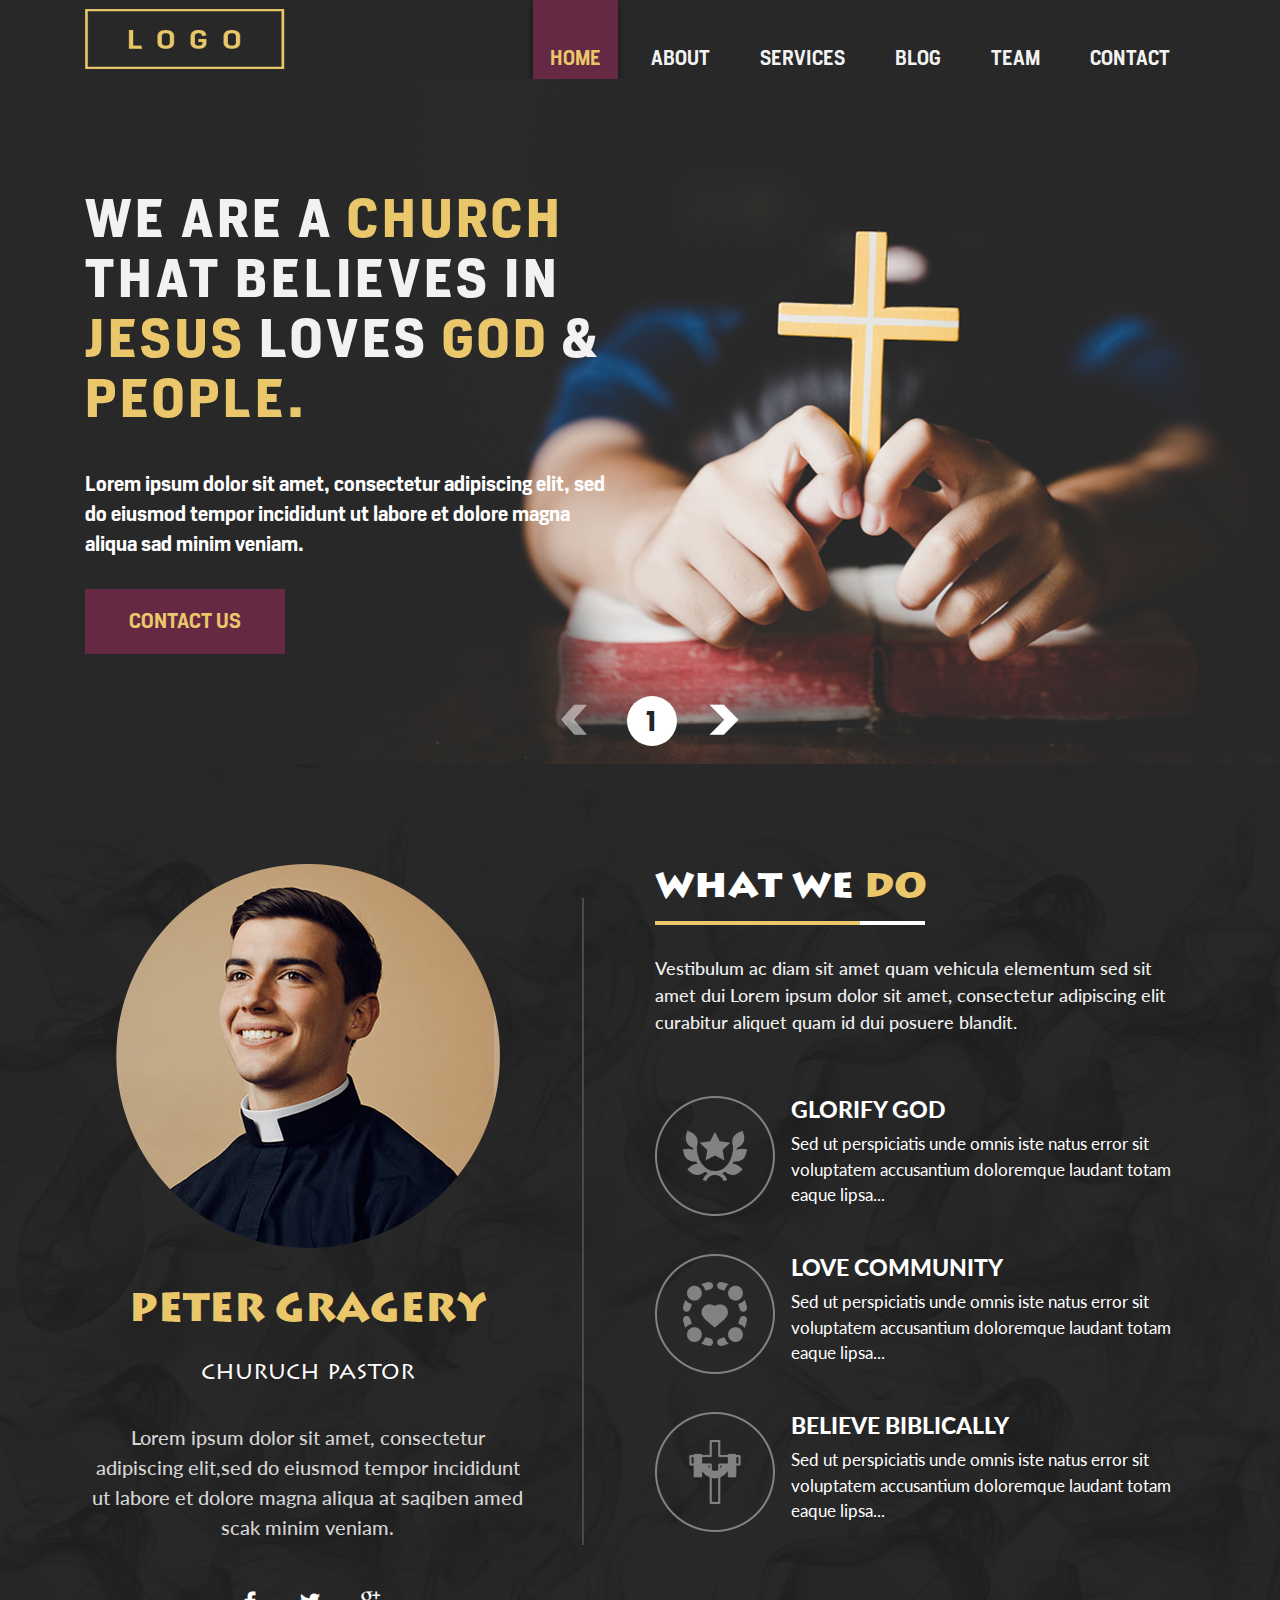
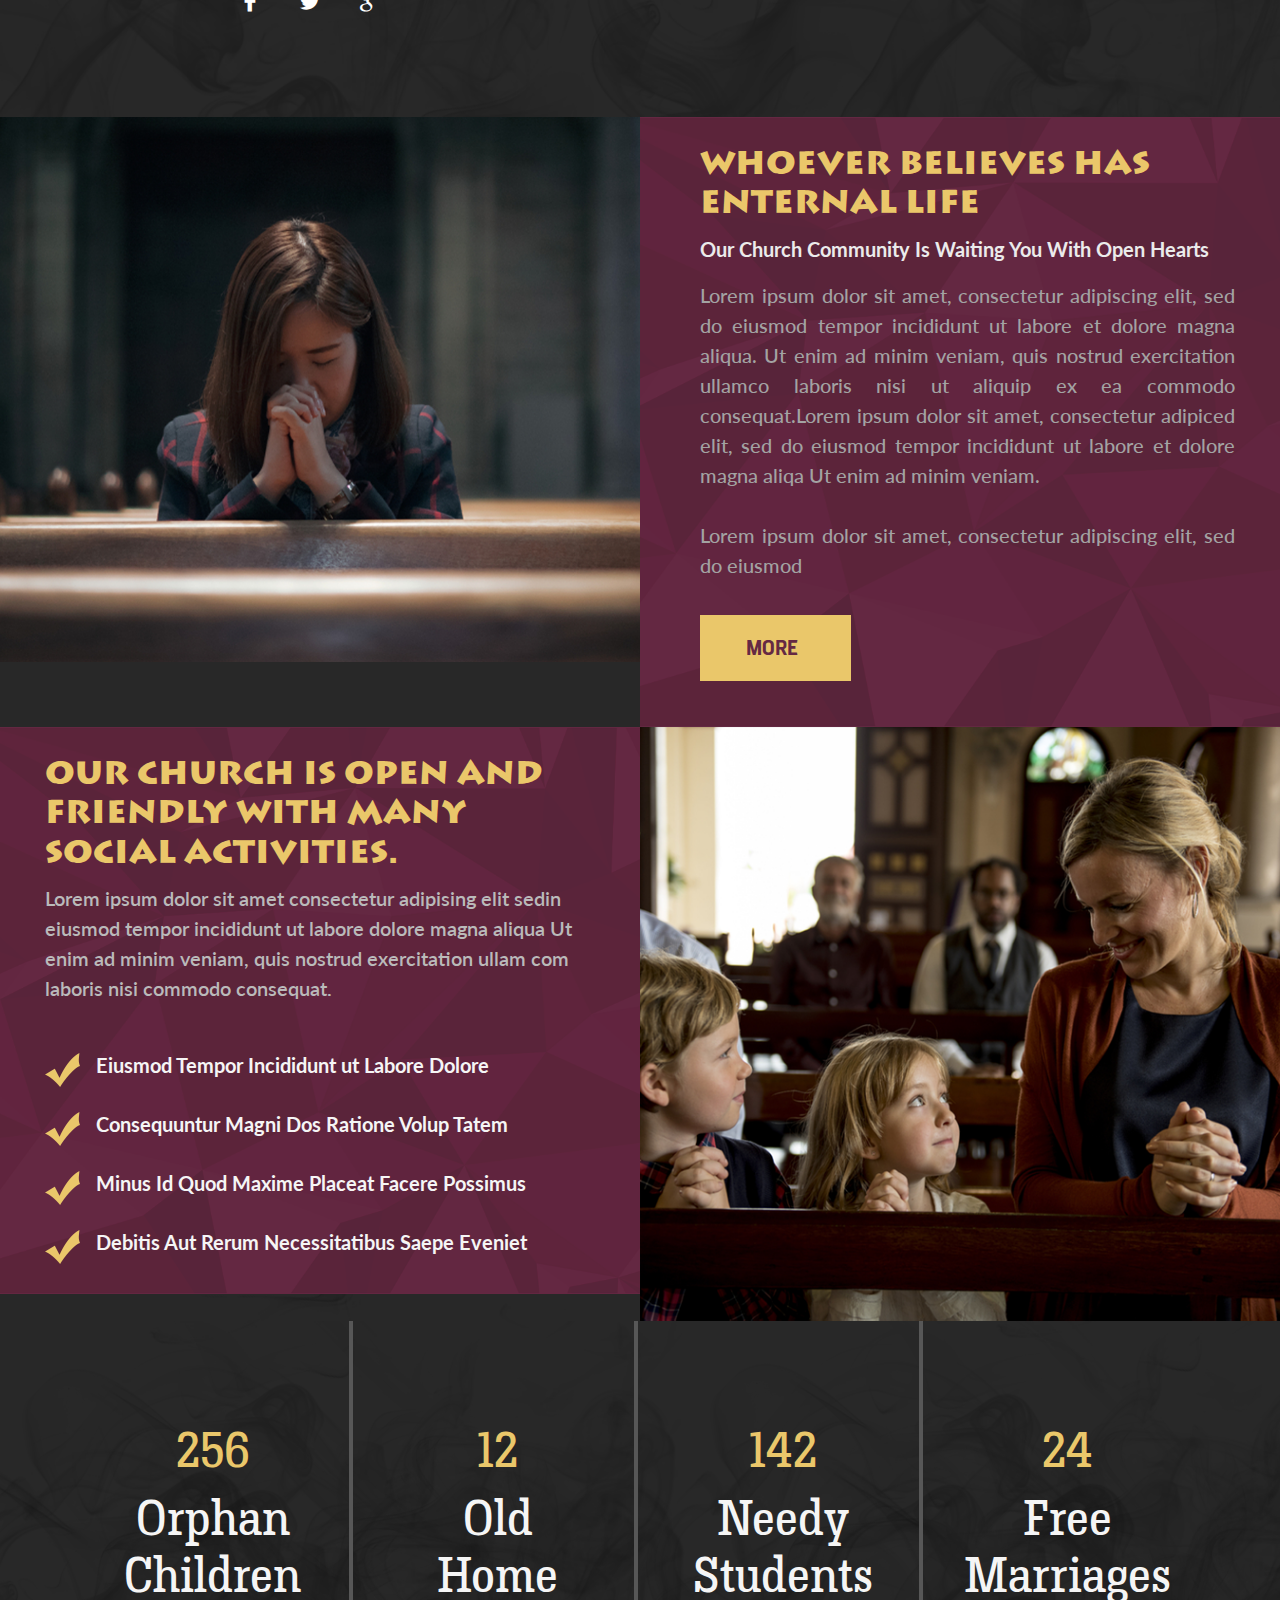
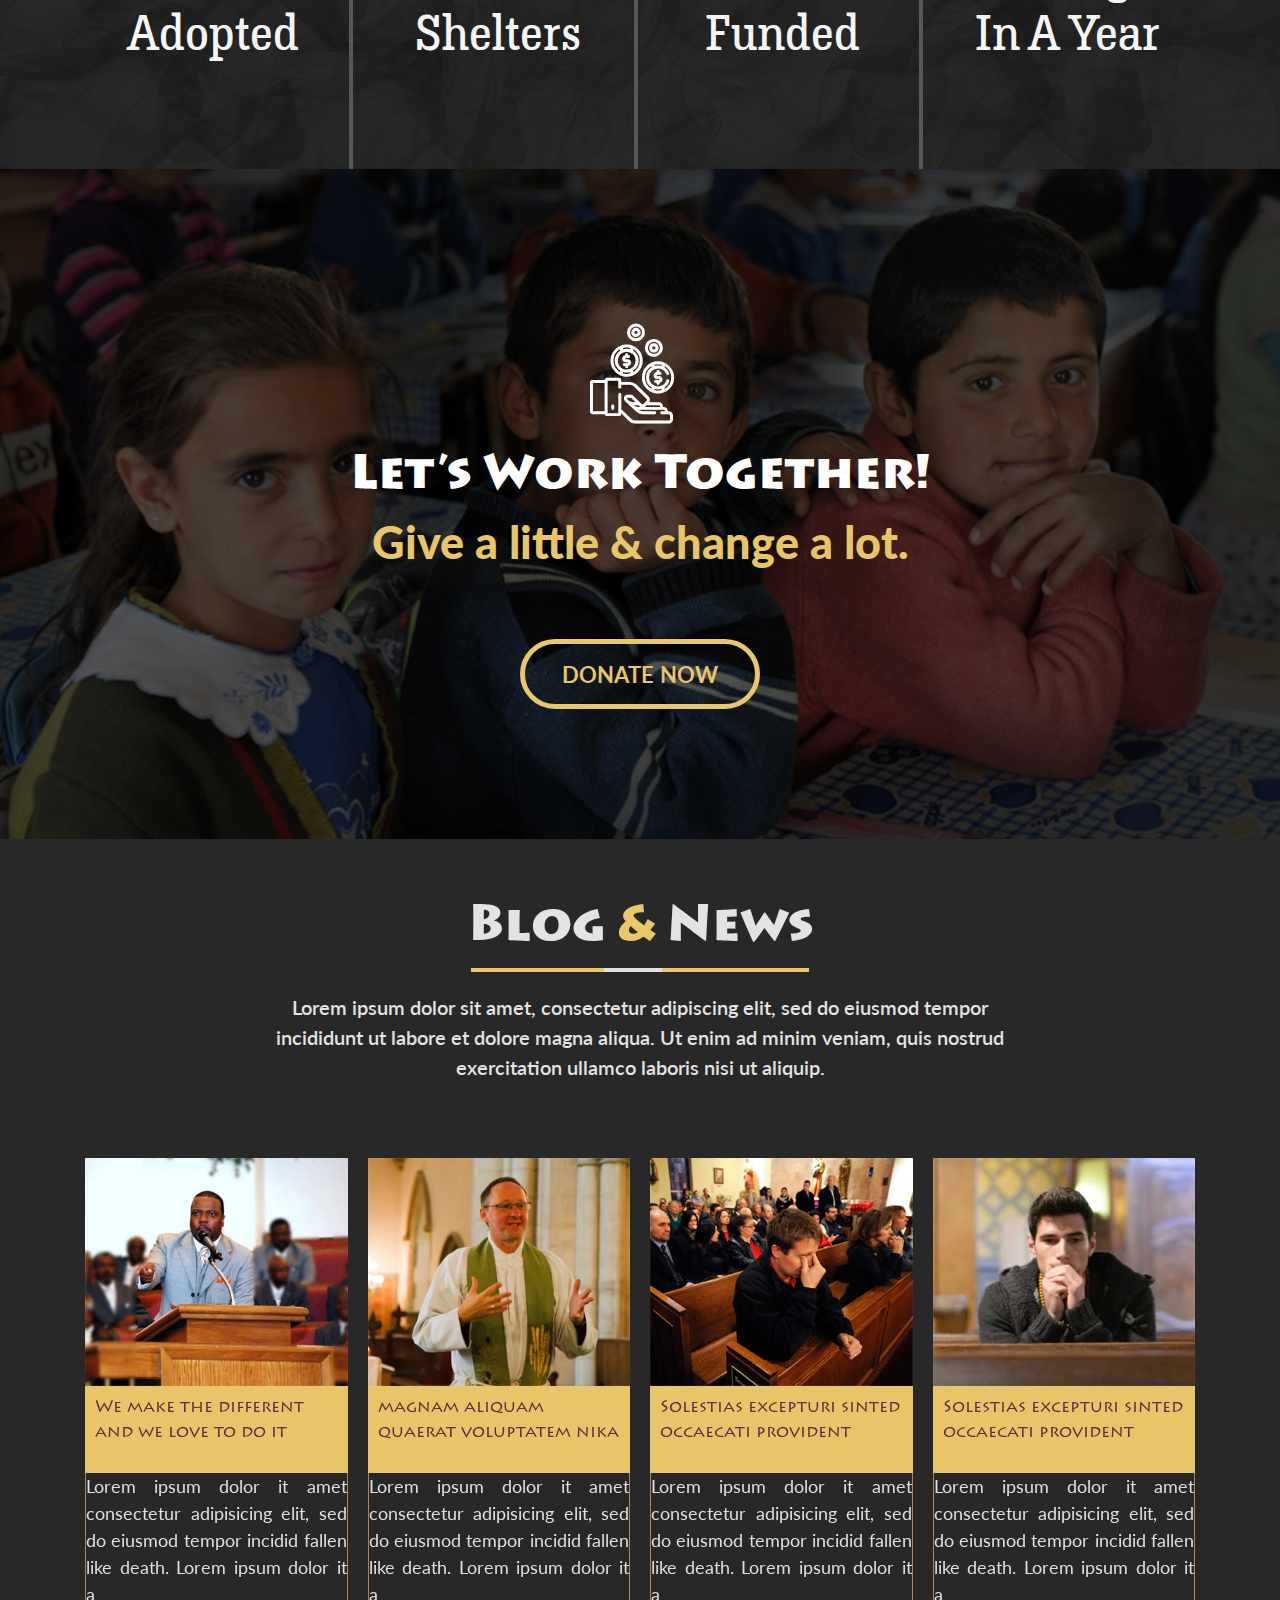
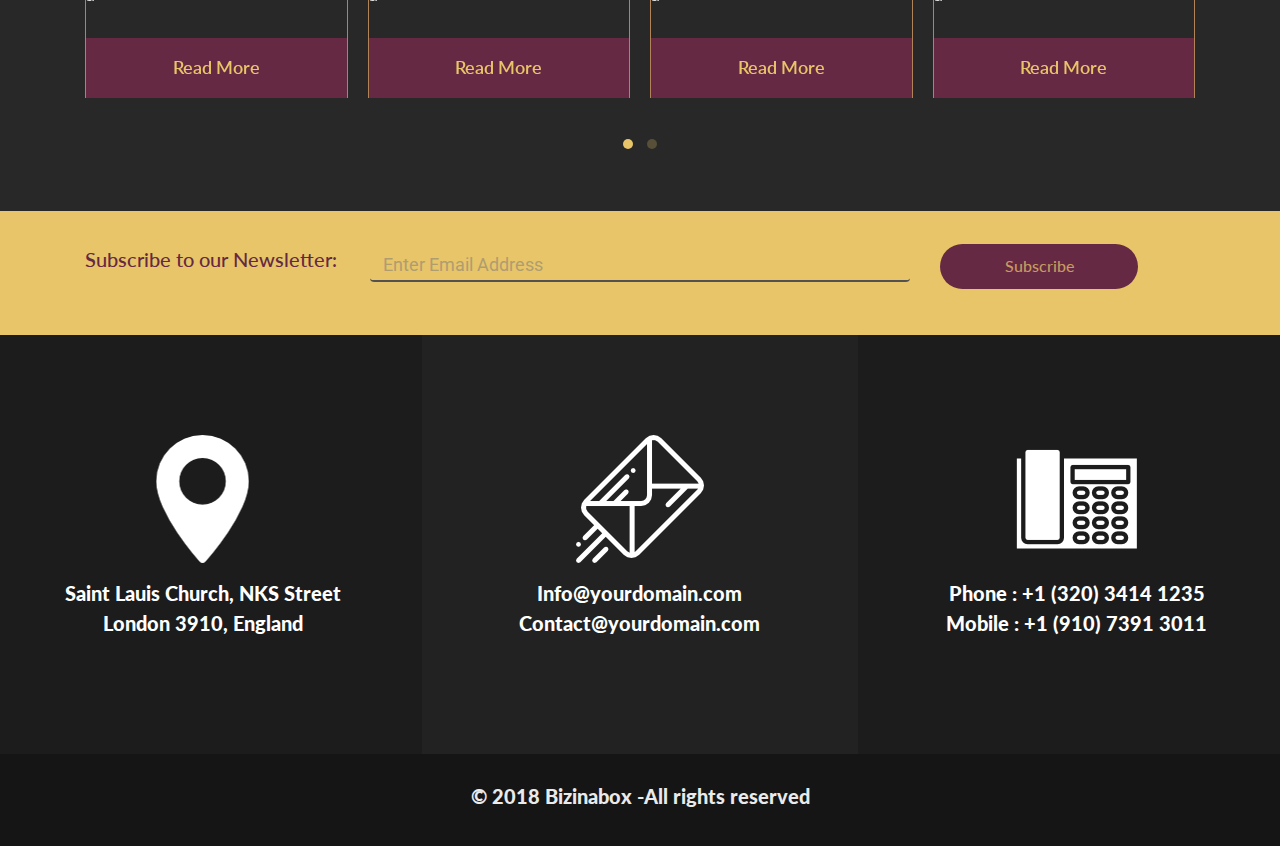
<file: Religiouse-Four/index.html>
﻿<!doctype html>
<html lang="en">
<head>
    <!-- Required meta tags -->
    <meta charset="utf-8">
    <meta name="viewport" content="width=device-width, initial-scale=1, shrink-to-fit=no">
    <link href="https://fonts.googleapis.com/css?family=Lato:300,400,700,900|Roboto:300,400,500,700,900" rel="stylesheet">
    <link href="assets/fontawesome-free-5.6.1-web/css/all.min.css" rel="stylesheet" />
    <link href="assets/Bootstrap4/css/bootstrap.css" rel="stylesheet" />
    <link href="assets/Bootstrap4/css/animate.css" rel="stylesheet" />
    <link href="assets/Bootstrap4/css/owl.carousel.min.css" rel="stylesheet" />
    <link href="assets/Bootstrap4/css/owl.theme.default.min.css" rel="stylesheet" />
    <link href="assets/Bootstrap4/LightBox/dist/css/lightbox.css" rel="stylesheet" />
    <link href="assets/Bootstrap4/css/jquery-ui.css" rel="stylesheet" />
    <link href="assets/font/flaticon.css" rel="stylesheet" />
    <link href="assets/Bootstrap4/css/styles.css" rel="stylesheet" />
    <title>Religious Theme | Four</title>
</head>
<body class="full-bg-banner" style="background-image: url('assets/Images/full=bg.png');">
    <!------------------- Nav BAr Section ------------------->
    <section id="home">
        <nav class="navbar navbar-expand-lg nav-bg-color">
            <div class="container">
                <a class="navbar-brand" href="index.html">
                    <img src="assets/Images/logo.png" class="img-fluid" />
                </a>
                <button class="navbar-toggler" type="button" data-toggle="collapse" data-target="#navbarSupportedContent" aria-controls="navbarSupportedContent" aria-expanded="false" aria-label="Toggle navigation">
                    <span class="navbar-toggler-icon"></span>
                </button>
                <div class="collapse navbar-collapse" id="navbarSupportedContent">
                    <ul class="navbar-nav ml-auto text-center">
                        <li class="nav-item active">
                            <a class="nav-link" href="#">Home <span class="sr-only">(current)</span></a>
                        </li>
                        <li class="nav-item">
                            <a class="nav-link scroll" href="#about">About</a>
                        </li>
                        <li class="nav-item">
                            <a class="nav-link scroll" href="#services">Services</a>
                        </li>
                        <li class="nav-item">
                            <a class="nav-link scroll" href="#blog">Blog</a>
                        </li>
                        <li class="nav-item">
                            <a class="nav-link scroll" href="#work">Team</a>
                        </li>
                        <li class="nav-item">
                            <a class="nav-link scroll" href="#contact">Contact</a>
                        </li>
                    </ul>
                </div>
            </div>
        </nav>
        <div id="owl-one" class="owl-carousel owl-theme media-text-center">
            <div>
                <div class="main-bg-banner" style="background-image: url('assets/Images/main-banner.png');">
                    <div class="container">
                        <div class="row">
                            <div class="col-md-6">
                                <h2 class="main-banner-text">
                                    We are a <span class="color-text">church</span> that
                                    believes in <span class="color-text">
                                        Jesus
                                    </span>
                                    loves <span class="color-text">God</span> &
                                    <span class="color-text">people.</span>
                                </h2>
                                <p class="banner-sub-text mt-40">
                                    Lorem ipsum dolor sit amet, consectetur adipiscing
                                    elit, sed do eiusmod tempor incididunt ut labore et
                                    dolore magna aliqua sad minim veniam.
                                </p>
                                <div class="mt-30">
                                    <a href="#contact" class="btn btn-contact">Contact US</a>
                                </div>
                            </div>
                        </div>
                    </div>
                </div>
            </div>
            <div>
                <div class="main-bg-banner" style="background-image: url('assets/Images/main-banner.png');">
                    <div class="container">
                        <div class="row">
                            <div class="col-md-6">
                                <h2 class="main-banner-text">
                                    We are a <span class="color-text">church</span> that
                                    believes in <span class="color-text">
                                        Jesus
                                    </span>
                                    loves <span class="color-text">God</span> &
                                    <span class="color-text">people.</span>
                                </h2>
                                <p class="banner-sub-text mt-40">
                                    Lorem ipsum dolor sit amet, consectetur adipiscing
                                    elit, sed do eiusmod tempor incididunt ut labore et
                                    dolore magna aliqua sad minim veniam.
                                </p>
                                <div class="mt-30">
                                    <a href="#contact" class="btn btn-contact">Contact US</a>
                                </div>
                            </div>
                        </div>
                    </div>
                </div>
            </div>
            <div>
                <div class="main-bg-banner" style="background-image: url('assets/Images/main-banner.png');">
                    <div class="container">
                        <div class="row">
                            <div class="col-md-6">
                                <h2 class="main-banner-text">
                                    We are a <span class="color-text">church</span> that
                                    believes in <span class="color-text">
                                        Jesus
                                    </span>
                                    loves <span class="color-text">God</span> &
                                    <span class="color-text">people.</span>
                                </h2>
                                <p class="banner-sub-text mt-40">
                                    Lorem ipsum dolor sit amet, consectetur adipiscing
                                    elit, sed do eiusmod tempor incididunt ut labore et
                                    dolore magna aliqua sad minim veniam.
                                </p>
                                <div class="mt-30">
                                    <a href="#contact" class="btn btn-contact">Contact US</a>
                                </div>
                            </div>
                        </div>
                    </div>
                </div>
            </div>
        </div>
        <div class="owl-position-relative">
            <div class="service-slider-counter"></div>
        </div>

    </section>
    <section id="about" class="mt-100">
        <div class="container">
            <div class="row">
                <div class="col-md-5 text-center vertical-line">
                    <img src="assets/Images/pastor-img.png" class="img-fluid media-pastor-img" />
                    <h2 class="name-text mt-40">
                        PETER GRAGERY
                    </h2>
                    <p class="desgination-text mt-20">
                        churuch pastor
                    </p>
                    <p class="desgination-desc-text mt-30">
                        Lorem ipsum dolor sit amet, consectetur adipiscing
                        elit,sed do eiusmod tempor incididunt ut labore
                        et dolore magna aliqua at saqiben amed
                        scak minim veniam.
                    </p>
                    <div class="mt-45">
                        <a href="#" class="mr-3 link-style"><i class="flaticon-facebook-logo"></i></a>
                        <a href="#" class="mr-3 link-style"><i class="flaticon-twitter-logo-silhouette"></i></a>
                        <a href="#" class="mr-3 link-style"><i class="flaticon-google-plus-symbol"></i></a>
                    </div>
                </div>
                <div class="col-md-6 offset-md-1 media-what-mt">
                    <h2 class="what-text below-do"><span class="span-color">what we </span><span class="color-text">do</span></h2>
                    <p class="do-desc mt-35 below-white">
                        Vestibulum ac diam sit amet quam vehicula elementum sed sit amet dui
                        Lorem ipsum dolor sit amet, consectetur adipiscing elit curabitur aliquet
                        quam id dui posuere blandit.
                    </p>
                    <div class="media mt-60">
                        <img src="assets/Images/about/a1.png" class="img-fluid mr-3 media-icon-img" />
                        <div class="media-body">
                            <h2 class="about-heading">Glorify God</h2>
                            <p class="about-desc">
                                Sed ut perspiciatis unde omnis iste natus error sit voluptatem
                                accusantium doloremque laudant totam eaque lipsa...
                            </p>
                        </div>
                    </div>
                    <div class="media mt-30">
                        <img src="assets/Images/about/a2.png" class="img-fluid mr-3 media-icon-img" />
                        <div class="media-body">
                            <h2 class="about-heading">Love Community</h2>
                            <p class="about-desc">
                                Sed ut perspiciatis unde omnis iste natus error sit voluptatem
                                accusantium doloremque laudant totam eaque lipsa...
                            </p>
                        </div>
                    </div>
                    <div class="media mt-30">
                        <img src="assets/Images/about/a3.png" class="img-fluid mr-3 media-icon-img" />
                        <div class="media-body">
                            <h2 class="about-heading">Believe Biblically</h2>
                            <p class="about-desc">
                                Sed ut perspiciatis unde omnis iste natus error sit voluptatem
                                accusantium doloremque laudant totam eaque lipsa...
                            </p>
                        </div>
                    </div>
                </div>
            </div>
        </div>
    </section>
    <section class="mt-100" id="services">
        <div class="row">
            <div class="col-lg-6 p-0">
                <img src="assets/Images/prayer/p1.png" class="w-100" />
            </div>
            <div class="col-lg-6 p-0">
                <div class="bg-img-1" style="background-image: url('assets/Images/prayer/p2.png');">
                    <h2 class="belive-text">
                        WHOEVER BELIEVES HAS
                        ENTERNAL LIFE
                    </h2>
                    <p class="belive-sub-text">
                        Our Church Community Is Waiting You With Open Hearts
                    </p>
                    <p class="belive-pera-text comments-spaces">
                        Lorem ipsum dolor sit amet, consectetur adipiscing elit, sed do eiusmod
                        tempor incididunt ut labore et dolore magna aliqua. Ut enim ad minim
                        veniam, quis nostrud exercitation ullamco laboris nisi ut aliquip ex ea
                        commodo consequat.Lorem ipsum dolor sit amet, consectetur adipiced
                        elit, sed do eiusmod tempor incididunt ut labore et dolore magna aliqa
                        Ut enim ad minim veniam.
                        <br /><br />
                        Lorem ipsum dolor sit amet, consectetur adipiscing elit, sed do eiusmod
                        tempor incididunt ut labore et dolore magna aliqua. Ut enim ad minim
                        veniam, quis nostrud exercitation ullamco laboris nisi ut aliquip ex ea
                        commodo consequat.
                    </p>
                    <!--<div class="mt-35">
                        <a href="#" class="btn btn-more">More</a>
                    </div>-->
                </div>
            </div>
            <div class="col-lg-6 p-0">
                <div class="bg-img-1" style="background-image: url('assets/Images/prayer/p2.png');">
                    <h2 class="belive-text">
                        Our church is open and
                        friendly with many social
                        activities.
                    </h2>
                    <p class="church-desc">
                        Lorem ipsum dolor sit amet consectetur adipising elit sedin
                        eiusmod tempor incididunt ut labore dolore magna aliqua
                        Ut enim ad minim veniam, quis nostrud exercitation ullam
                        com laboris nisi commodo consequat.
                    </p>
                    <div class="mt-50">
                        <div class="media mt-25">
                            <img src="assets/Images/prayer/check.png" class="mr-3" />
                            <div class="media-body">
                                <h2 class="check-text">
                                    Eiusmod Tempor Incididunt ut Labore Dolore
                                </h2>
                            </div>
                        </div>
                        <div class="media mt-25">
                            <img src="assets/Images/prayer/check.png" class="mr-3" />
                            <div class="media-body">
                                <h2 class="check-text">
                                    Consequuntur Magni Dos Ratione Volup Tatem
                                </h2>
                            </div>
                        </div>
                        <div class="media mt-25">
                            <img src="assets/Images/prayer/check.png" class="mr-3" />
                            <div class="media-body">
                                <h2 class="check-text">
                                    Minus Id Quod Maxime Placeat Facere Possimus
                                </h2>
                            </div>
                        </div>
                        <div class="media mt-25">
                            <img src="assets/Images/prayer/check.png" class="mr-3" />
                            <div class="media-body">
                                <h2 class="check-text">
                                    Debitis Aut Rerum Necessitatibus Saepe Eveniet
                                </h2>
                            </div>
                        </div>
                    </div>
                </div>
            </div>
            <div class="col-lg-6 p-0 media-img-align">
                <img src="assets/Images/prayer/p3.png" class="w-100" />
            </div>
        </div>
    </section>
    <section id="counter" style="background-image: url('assets/Images/counter-bg-banner.png');">
        <div class="container" id="counter-strike">
            <div class="row">
                <div class="col-md-3 text-center v-line">
                    <div class="counter-padding">
                        <h2 class="no-text counter-value">
                            256
                        </h2>
                        <h2 class="work-text mt-10">
                            Orphan
                            Children
                            Adopted
                        </h2>
                    </div>
                </div>
                <div class="col-md-3 text-center v-line">
                    <div class="counter-padding">
                        <h2 class="no-text counter-value">
                            12
                        </h2>
                        <h2 class="work-text mt-10">
                            Old <br />
                            Home
                            Shelters
                        </h2>
                    </div>
                </div>
                <div class="col-md-3 text-center v-line">
                    <div class="counter-padding">
                        <h2 class="no-text counter-value">
                            142
                        </h2>
                        <h2 class="work-text mt-10">
                            Needy
                            Students
                            Funded
                        </h2>
                    </div>
                </div>
                <div class="col-md-3 text-center ">
                    <div class="counter-padding">
                        <h2 class="no-text counter-value">
                            24
                        </h2>
                        <h2 class="work-text mt-10">
                            Free
                            Marriages
                            In A Year
                        </h2>
                    </div>
                </div>
            </div>
        </div>
    </section>
    <section id="work">
        <div class="pay-banner" style="background-image: url('assets/Images/payback-banner.png');">
            <div class="container">
                <div class="row">
                    <div class="col-md-8 offset-md-2 text-center">
                        <i class="flaticon-payment"></i>
                        <h2 class="work-heading">Let’s Work Together!</h2>
                        <h2 class="change-text">Give a little & change a lot.</h2>
                        <!-- The Modal -->
                        <div class="modal fadeIn" id="myModal">
                            <div class="modal-dialog modal-lg">
                                <div class="modal-content">
                                    <!-- Modal Header -->
                                    <div class="modal-header">
                                        <h4 class="modal-title">Donate the Chruch</h4>
                                        <button type="button" class="close" data-dismiss="modal">&times;</button>
                                    </div>
                                    <!-- Modal body -->
                                    <div class="modal-body">
                                        <div class="row justify-content-center">
                                            <div class="col-lg-9 p-0">
                                                <div class="text-center">
                                                    <p class="text-uppercase mb-0">
                                                        <h4>DONATE TO OUR CAMPAIGN!</h4>
                                                    </p>
                                                    <form action="" class="mt-40">
                                                        <div class="form-check-inline">
                                                            <label class="form-check-label radio-active" for="radio1">
                                                                <input type="radio" class="form-check-input radio-active" id="radio1" name="donation"
                                                                       value="₽5" checked>₽5
                                                            </label>
                                                        </div>
                                                        <div class="form-check-inline">
                                                            <label class="form-check-label" for="radio2">
                                                                <input type="radio" class="form-check-input" id="radio2" name="donation" value="₽10">₽10
                                                            </label>
                                                        </div>
                                                        <div class="form-check-inline">
                                                            <label class="form-check-label" for="radio3">
                                                                <input type="radio" class="form-check-input" id="radio3" name="donation" value="₽15">₽15
                                                            </label>
                                                        </div>
                                                        <div class="form-check-inline">
                                                            <label class="form-check-label" for="radio4">
                                                                <input type="radio" class="form-check-input" id="radio4" name="donation" value="₽20">₽20
                                                            </label>
                                                        </div>
                                                        <div class="form-check-inline media-model-mt">
                                                            <label class="form-check-label" for="radio5">
                                                                <input type="radio" class="form-check-input" id="radio5" name="donation" value="other">Other
                                                            </label>
                                                        </div>
                                                        <div class="display-none mt-15 text-center media-padding">
                                                            <input type="number" class="form-check-input form-control" id="radio6" name="donation" value="" placeholder="Make Your Own Donation Example / 100$">
                                                        </div>
                                                        <div class="mt-90">
                                                            <button type="submit" class="btn btn-donation">Donate</button>
                                                        </div>
                                                    </form>
                                                </div>
                                            </div>
                                        </div>
                                    </div>
                                    <!-- Modal footer -->
                                    <div class="modal-footer">
                                        <button type="button" class="btn btn-danger" data-dismiss="modal">Close</button>
                                    </div>
                                </div>
                            </div>
                        </div>
                        <div class="mt-70">
                            <a href="#" class="btn btn-donate" data-toggle="modal" data-target="#myModal">Donate Now</a>
                        </div>
                    </div>
                </div>
            </div>
        </div>
    </section>
    <section id="blog" class="mt-60">
        <div class="container">
            <div class="row">
                <div class="col-md-8 offset-md-2 text-center">
                    <h2 class="blog-text below-blog">Blog <span class="color-text">&</span> News</h2>
                    <p class="blog-desc mt-25 below-blog-white">
                        Lorem ipsum dolor sit amet, consectetur adipiscing elit, sed do eiusmod tempor
                        incididunt ut labore et dolore magna aliqua. Ut enim ad minim veniam, quis
                        nostrud exercitation ullamco laboris nisi ut aliquip.
                    </p>
                </div>
            </div>
            <div class="owl-carousel owl-theme mt-60">
                <div>
                    <div class="card">
                        <img src="assets/Images/blog/b1.png" />
                        <div class="card-body">
                            <div class="bg-color-1">
                                <p class="yellow-card-text">
                                    We make the different and we love to do it
                                </p>
                            </div>
                            <div class="bg-color-2">
                                <p class="black-card-text comments-space">
                                    Lorem ipsum dolor it amet consectetur adipisicing elit, sed do eiusmod tempor incidid fallen like death.
                                    Lorem ipsum dolor it amet consectetur adipisicing elit, sed do eiusmod tempor incidid fallen like death.
                                </p>
                            </div>
                            <!--<div>
                                <a href="#" class="btn btn-view-more btn-block">View More</a>
                            </div>-->
                        </div>
                    </div>
                </div>
                <div>
                    <div class="card">
                        <img src="assets/Images/blog/b2.png" />
                        <div class="card-body">
                            <div class="bg-color-1">
                                <p class="yellow-card-text">
                                    magnam aliquam quaerat voluptatem nika
                                </p>
                            </div>
                            <div class="bg-color-2">
                                <p class="black-card-text comments-space">
                                    Lorem ipsum dolor it amet consectetur adipisicing elit, sed do eiusmod tempor incidid fallen like death.
                                    Lorem ipsum dolor it amet consectetur adipisicing elit, sed do eiusmod tempor incidid fallen like death.
                                </p>
                            </div>
                            <!--<div>
                                <a href="#" class="btn btn-view-more btn-block">View More</a>
                            </div>-->
                        </div>
                    </div>
                </div>
                <div>
                    <div class="card">
                        <img src="assets/Images/blog/b3.png" />
                        <div class="card-body">
                            <div class="bg-color-1">
                                <p class="yellow-card-text">
                                    Solestias excepturi sinted occaecati provident
                                </p>
                            </div>
                            <div class="bg-color-2">
                                <p class="black-card-text comments-space">
                                    Lorem ipsum dolor it amet consectetur adipisicing elit, sed do eiusmod tempor incidid fallen like death.
                                    Lorem ipsum dolor it amet consectetur adipisicing elit, sed do eiusmod tempor incidid fallen like death.
                                </p>
                            </div>
                            <!--<div>
                                <a href="#" class="btn btn-view-more btn-block">View More</a>
                            </div>-->
                        </div>
                    </div>
                </div>
                <div>
                    <div class="card">
                        <img src="assets/Images/blog/b4.png" />
                        <div class="card-body">
                            <div class="bg-color-1">
                                <p class="yellow-card-text">
                                    Solestias excepturi sinted occaecati provident
                                </p>
                            </div>
                            <div class="bg-color-2">
                                <p class="black-card-text comments-space">
                                    Lorem ipsum dolor it amet consectetur adipisicing elit, sed do eiusmod tempor incidid fallen like death.
                                    Lorem ipsum dolor it amet consectetur adipisicing elit, sed do eiusmod tempor incidid fallen like death.
                                </p>
                            </div>
                            <!--<div>
                                <a href="#" class="btn btn-view-more btn-block">View More</a>
                            </div>-->
                        </div>
                    </div>
                </div>
                <div>
                    <div class="card">
                        <img src="assets/Images/blog/b1.png" />
                        <div class="card-body">
                            <div class="bg-color-1">
                                <p class="yellow-card-text">
                                    We make the different and we love to do it
                                </p>
                            </div>
                            <div class="bg-color-2">
                                <p class="black-card-text comments-space">
                                    Lorem ipsum dolor it amet consectetur adipisicing elit, sed do eiusmod tempor incidid fallen like death.
                                    Lorem ipsum dolor it amet consectetur adipisicing elit, sed do eiusmod tempor incidid fallen like death.
                                </p>
                            </div>
                            <!--<div>
                                <a href="#" class="btn btn-view-more btn-block">View More</a>
                            </div>-->
                        </div>
                    </div>
                </div>
                <div>
                    <div class="card">
                        <img src="assets/Images/blog/b2.png" />
                        <div class="card-body">
                            <div class="bg-color-1">
                                <p class="yellow-card-text">
                                    magnam aliquam quaerat voluptatem nika
                                </p>
                            </div>
                            <div class="bg-color-2">
                                <p class="black-card-text comments-space">
                                    Lorem ipsum dolor it amet consectetur adipisicing elit, sed do eiusmod tempor incidid fallen like death.
                                    Lorem ipsum dolor it amet consectetur adipisicing elit, sed do eiusmod tempor incidid fallen like death.
                                </p>
                            </div>
                            <!--<div>
                                <a href="#" class="btn btn-view-more btn-block">View More</a>
                            </div>-->
                        </div>
                    </div>
                </div>
                <div>
                    <div class="card">
                        <img src="assets/Images/blog/b3.png" />
                        <div class="card-body">
                            <div class="bg-color-1">
                                <p class="yellow-card-text">
                                    Solestias excepturi sinted occaecati provident
                                </p>
                            </div>
                            <div class="bg-color-2">
                                <p class="black-card-text comments-space">
                                    Lorem ipsum dolor it amet consectetur adipisicing elit, sed do eiusmod tempor incidid fallen like death.
                                    Lorem ipsum dolor it amet consectetur adipisicing elit, sed do eiusmod tempor incidid fallen like death.
                                </p>
                            </div>
                            <!--<div>
                                <a href="#" class="btn btn-view-more btn-block">View More</a>
                            </div>-->
                        </div>
                    </div>
                </div>
                <div>
                    <div class="card">
                        <img src="assets/Images/blog/b4.png" />
                        <div class="card-body">
                            <div class="bg-color-1">
                                <p class="yellow-card-text">
                                    Solestias excepturi sinted occaecati provident
                                </p>
                            </div>
                            <div class="bg-color-2">
                                <p class="black-card-text comments-space">
                                    Lorem ipsum dolor it amet consectetur adipisicing elit, sed do eiusmod tempor incidid fallen like death.
                                    Lorem ipsum dolor it amet consectetur adipisicing elit, sed do eiusmod tempor incidid fallen like death.
                                </p>
                            </div>
                            <!--<div>
                                <a href="#" class="btn btn-view-more btn-block">View More</a>
                            </div>-->
                        </div>
                    </div>
                </div>
            </div>
        </div>
    </section>
    <section id="news" class="mt-50">
        <div class="news-bg-color">
            <div class="container">
                <form action="/" method="post">
                    <div class="row justify-content-center">
                        <div class="col-md-3">
                            <p class="subscribe-text">Subscribe to our Newsletter:</p>
                        </div>
                        <div class="col-md-6">
                            <div class="form-group">
                                <input type="email" id="name" class="form-control" required>
                                <label class="form-control-placeholder" for="name">Enter Email Address</label>
                            </div>
                        </div>
                        <div class="col-md-3">
                            <div>
                                <button type="submit" class="btn btn-subscribe">Subscribe</button>
                            </div>
                        </div>
                    </div>
                </form>
            </div>
        </div>
    </section><section id="contact">
        <div class="row">
            <div class="col-md-4 p-0">
                <div class="bg-color-location">
                    <img src="assets/Images/location.png" class="media-social-img-width" />
                    <p class="desc-text mt-15">
                        Saint Lauis Church, NKS Street
                        London 3910, England
                    </p>
                </div>
            </div>
            <div class="col-md-4 p-0">
                <div class="bg-color-mail">
                    <img src="assets/Images/email.png" class="media-social-img-width" />
                    <p class="desc-text mt-15">
                        <a href="mailto:usmanhaiderkhan4@gmail.com" class="link-style">  Info@yourdomain.com</a>
                        <a href="mailto:usmanhaiderkhan4@gmail.com" class="link-style">Contact@yourdomain.com</a>
                    </p>
                </div>
            </div>
            <div class="col-md-4 p-0">
                <div class="bg-color-phone">
                    <img src="assets/Images/reciver.png" class="media-social-img-width" />
                    <p class="desc-text mt-15">
                        Phone : +1 (320) 3414 1235
                        <br />
                        Mobile : +1 (910) 7391 3011
                    </p>
                </div>
            </div>
        </div>
    </section>
    <footer>
        <div class="footer-bg-color">
            <div class="container">
                <div class="row">
                    <div class="col-md-8 offset-md-2 text-center">
                        <h2 class="footer-font">&copy; 2018 Bizinabox -All rights reserved</h2>
                    </div>
                </div>
            </div>
        </div>
    </footer>
    <!------------------- JQuery Files Section ------------------->
    <script src="assets/Bootstrap4/js/jquery.slim.min.js"></script>
    <script src="assets/Bootstrap4/js/poper.min.js"></script>
    <script src="assets/Bootstrap4/js/bootstrap.min.js"></script>
    <script src="assets/Bootstrap4/js/owl.carousel.min.js"></script>
    <script src="assets/Bootstrap4/LightBox/dist/js/lightbox.min.js"></script>
    <script src="assets/Bootstrap4/js/loadMoreResults.js"></script>
    <script src="assets/Bootstrap4/js/jquery-ui.js"></script>
    <script src="assets/Bootstrap4/js/smoothscroll.js"></script>
    <script src="assets/Bootstrap4/js/scrollinToview.js"></script>
    <script src="assets/Bootstrap4/js/wow.min.js"></script>
    <script src="assets/Bootstrap4/js/script.js"></script>
    <script type="text/javascript">new WOW().init();</script>
</body>
</html>
</file>
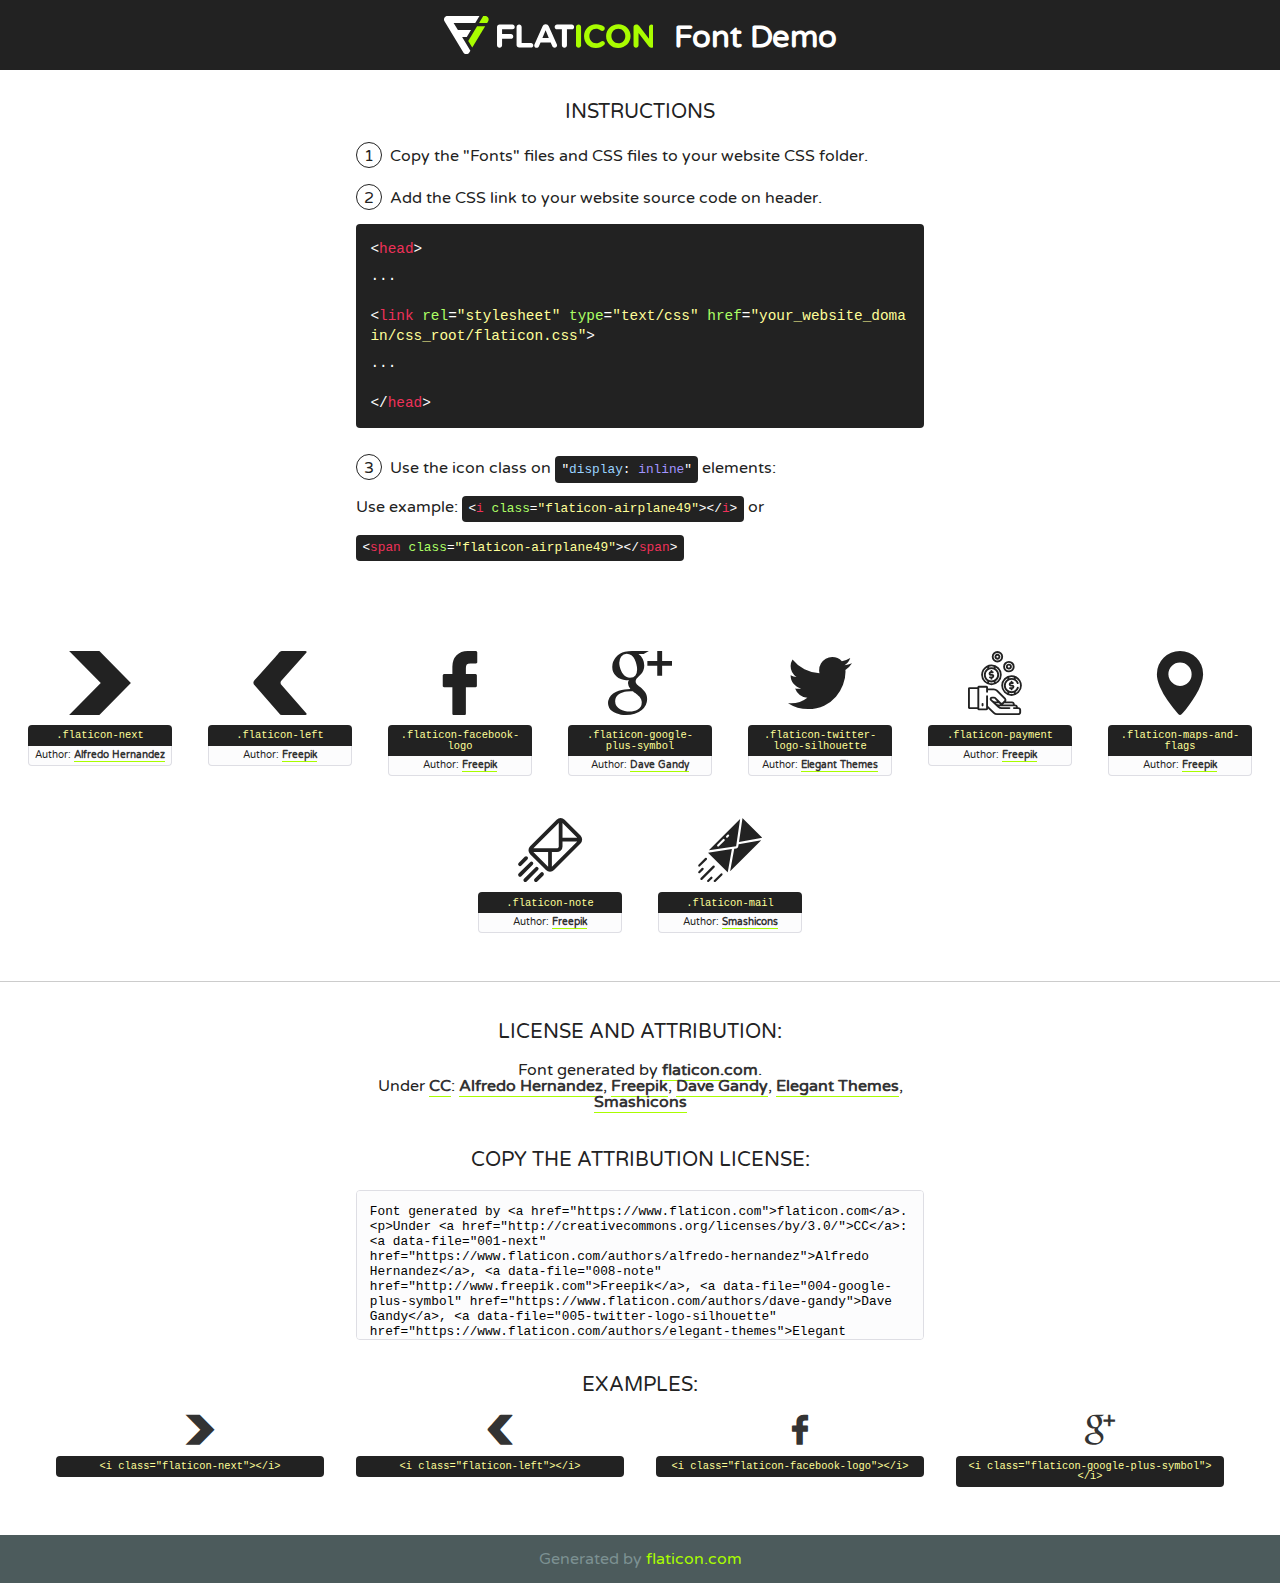
<file: Religiouse-Four/assets/font/flaticon.html>
<!DOCTYPE html>
<!--
  Flaticon icon font: Flaticon
  Creation date: 22/03/2019 07:16
-->
<html>
<!DOCTYPE html>
<html>

<head>
    <title>Flaticon WebFont</title>
    <link href="http://fonts.googleapis.com/css?family=Varela+Round" rel="stylesheet" type="text/css" />
    <link rel="stylesheet" type="text/css" href="flaticon.css">
    <meta charset="UTF-8">
    <style>
    html, body, div, span, applet, object, iframe,
    h1, h2, h3, h4, h5, h6, p, blockquote, pre,
    a, abbr, acronym, address, big, cite, code,
    del, dfn, em, img, ins, kbd, q, s, samp,
    small, strike, strong, sub, sup, tt, var,
    b, u, i, center,
    dl, dt, dd, ol, ul, li,
    fieldset, form, label, legend,
    table, caption, tbody, tfoot, thead, tr, th, td,
    article, aside, canvas, details, embed, 
    figure, figcaption, footer, header, hgroup, 
    menu, nav, output, ruby, section, summary,
    time, mark, audio, video {
        margin: 0;
        padding: 0;
        border: 0;
        font-size: 100%;
        font: inherit;
        vertical-align: baseline;
    }
    /* HTML5 display-role reset for older browsers */
    article, aside, details, figcaption, figure, 
    footer, header, hgroup, menu, nav, section {
        display: block;
    }
    body {
        line-height: 1;
    }
    ol, ul {
        list-style: none;
    }
    blockquote, q {
        quotes: none;
    }
    blockquote:before, blockquote:after,
    q:before, q:after {
        content: '';
        content: none;
    }
    table {
        border-collapse: collapse;
        border-spacing: 0;
    }
    body {
        font-family: 'Varela Round', Helvetica, Arial, sans-serif;
        font-size: 16px;
        color: #222;
    }
    a {
        color: #333;
        border-bottom: 1px solid #a9fd00;
        font-weight: bold;
        text-decoration: none;
    }
    * {
        -moz-box-sizing: border-box;
        -webkit-box-sizing: border-box;
        box-sizing: border-box;
        margin: 0;
        padding: 0;
    }
    [class^="flaticon-"]:before, [class*=" flaticon-"]:before, [class^="flaticon-"]:after, [class*=" flaticon-"]:after {
        font-family: Flaticon;
        font-size: 30px;
        font-style: normal;
        margin-left: 20px;
        color: #333;
    }
    .wrapper {
        max-width: 600px;
        margin: auto;
        padding: 0 1em;
    }
    .title {
        font-size: 1.25em;
        text-align: center;
        margin-bottom: 1em;
        text-transform: uppercase;
    }
    header {
        text-align: center;
        background-color: #222;
        color: #fff;
        padding: 1em;
    }
    header .logo {
        width: 210px;
        height: 38px;
        display: inline-block;
        vertical-align: middle;
        margin-right: 1em;
        border: none;
    }
    header strong {
        font-size: 1.95em;
        font-weight: bold;
        vertical-align: middle;
        margin-top: 5px;
        display: inline-block;
    }
    .demo {
        margin: 2em auto;
        line-height: 1.25em;
    }
    .demo ul li {
        margin-bottom: 1em;
    }
    .demo ul li .num {
        color: #222;
        border-radius: 20px;
        display: inline-block;
        width: 26px;
        padding: 3px;
        height: 26px;
        text-align: center;
        margin-right: 0.5em;
        border: 1px solid #222;
    }
    .demo ul li code {
        background-color: #222;
        border-radius: 4px;
        padding: 0.25em 0.5em;
        display: inline-block;
        color: #fff;
        font-family: Consolas,Monaco,Lucida Console,Liberation Mono,DejaVu Sans Mono,Bitstream Vera Sans Mono,Courier New, monospace;
        font-weight: lighter;
        margin-top: 1em;
        font-size: 0.8em;
        word-break: break-all;
    }
    .demo ul li code.big {
        padding: 1em;
        font-size: 0.9em;
    }
    .demo ul li code .red {
        color: #EF3159;
    }
    .demo ul li code .green {
        color: #ACFF65;
    }
    .demo ul li code .yellow {
        color: #FFFF99;
    }
    .demo ul li code .blue {
        color: #99D3FF;
    }
    .demo ul li code .purple {
        color: #A295FF;
    }
    .demo ul li code .dots {
        margin-top: 0.5em;
        display: block;
    }
    #glyphs {
        border-bottom: 1px solid #ccc;
        padding: 2em 0;
        text-align: center;
    }
    .glyph {
        display: inline-block;
        width: 9em;
        margin: 1em;
        text-align: center;
        vertical-align: top;
        background: #FFF;
    }
    .glyph .glyph-icon {
        padding: 10px;
        display: block;
        font-family:"Flaticon";
        font-size: 64px;
        line-height: 1;
    }
    .glyph .glyph-icon:before {
        font-size: 64px;
        color: #222;
        margin-left: 0;
    }
    .class-name {
        font-size: 0.65em;
        background-color: #222;
        color: #fff;
        border-radius: 4px 4px 0 0;
        padding: 0.5em;
        color: #FFFF99;
        font-family: Consolas,Monaco,Lucida Console,Liberation Mono,DejaVu Sans Mono,Bitstream Vera Sans Mono,Courier New, monospace;
    }
    .author-name {
        font-size: 0.6em;
        background-color: #fcfcfd;
        border: 1px solid #DEDEE4;
        border-top: 0;
        border-radius: 0 0 4px 4px;
        padding: 0.5em;
    }
    .class-name:last-child {
        font-size: 10px;
        color:#888;
    }
    .class-name:last-child a {
        font-size: 10px;
        color:#555;
    }
    .class-name:last-child a:hover {
        color:#a9fd00;
    }
    .glyph > input {
        display: block;
        width: 100px;
        margin: 5px auto;
        text-align: center;
        font-size: 12px;
        cursor: text;
    }
    .glyph > input.icon-input {
        font-family:"Flaticon";
        font-size: 16px;
        margin-bottom: 10px;
    }
    .attribution .title {
        margin-top: 2em;
    }
    .attribution textarea {
        background-color: #fcfcfd;
        padding: 1em;
        border: none;
        box-shadow: none;
        border: 1px solid #DEDEE4;
        border-radius: 4px;
        resize: none;
        width: 100%;
        height: 150px;
        font-size: 0.8em;
        font-family: Consolas,Monaco,Lucida Console,Liberation Mono,DejaVu Sans Mono,Bitstream Vera Sans Mono,Courier New, monospace;
        -webkit-appearance: none;
    }
    .iconsuse {
        margin: 2em auto;
        text-align: center;
        max-width: 1200px;
    }
    .iconsuse:after {
        content: '';
        display: table;
        clear: both;
    }
    .iconsuse .image {
        float: left;
        width: 25%;
        padding: 0 1em;
    }
    .iconsuse .image p {
        margin-bottom: 1em;
    }
    .iconsuse .image span {
        display: block;
        font-size: 0.65em;
        background-color: #222;
        color: #fff;
        border-radius: 4px;
        padding: 0.5em;
        color: #FFFF99;
        margin-top: 1em;
        font-family: Consolas,Monaco,Lucida Console,Liberation Mono,DejaVu Sans Mono,Bitstream Vera Sans Mono,Courier New, monospace;
    }
    #footer {
        text-align: center;
        background-color: #4C5B5C;
        color: #7c9192;
        padding: 1em;
    }
    #footer a {
        border: none;
        color: #a9fd00;
        font-weight: normal;
    }
    @media (max-width: 960px) {
        .iconsuse .image {
            width: 50%;
        }
    }
    @media (max-width: 560px) {
        .iconsuse .image {
            width: 100%;
        }
    }
    </style>
</head>

<body class="characters-off">

    <header>
        <a href="https://www.flaticon.com" target="_blank" class="logo">
            <svg version="1.1" xmlns="http://www.w3.org/2000/svg" xmlns:xlink="http://www.w3.org/1999/xlink" xmlns:a="http://ns.adobe.com/AdobeSVGViewerExtensions/3.0/" viewBox="0 0 560.875 102.036" enable-background="new 0 0 560.875 102.036" xml:space="preserve">
                <defs>
                </defs>
                <g>
                    <g class="letters">
                        <path fill="#ffffff" d="M141.596,29.675c0-3.777,2.985-6.767,6.764-6.767h34.438c3.426,0,6.15,2.728,6.15,6.15
                        c0,3.43-2.724,6.149-6.15,6.149h-27.674v13.091h23.719c3.429,0,6.151,2.724,6.151,6.15c0,3.43-2.723,6.149-6.151,6.149h-23.719
                        v17.574c0,3.773-2.986,6.761-6.764,6.761c-3.779,0-6.764-2.989-6.764-6.761V29.675z"></path>
                        <path fill="#ffffff" d="M193.844,29.149c0-3.781,2.985-6.767,6.764-6.767c3.776,0,6.763,2.985,6.763,6.767v42.957h25.039
                        c3.426,0,6.149,2.726,6.149,6.153c0,3.425-2.723,6.15-6.149,6.15h-31.802c-3.779,0-6.764-2.986-6.764-6.768V29.149z"></path>
                        <path fill="#ffffff" d="M241.891,75.71l21.438-48.407c1.492-3.341,4.215-5.357,7.906-5.357h0.792
                        c3.686,0,6.323,2.017,7.815,5.357l21.439,48.407c0.436,0.967,0.701,1.845,0.701,2.723c0,3.602-2.809,6.501-6.414,6.501
                        c-3.161,0-5.269-1.845-6.499-4.655l-4.132-9.661h-27.059l-4.301,10.102c-1.144,2.631-3.426,4.214-6.237,4.214
                        c-3.517,0-6.24-2.81-6.24-6.325C241.1,77.64,241.451,76.677,241.891,75.71z M279.932,58.666l-8.521-20.297l-8.526,20.297H279.932
                        z"></path>
                        <path fill="#ffffff" d="M314.864,35.387H301.86c-3.429,0-6.239-2.813-6.239-6.238c0-3.429,2.811-6.24,6.239-6.24h39.533
                        c3.426,0,6.237,2.811,6.237,6.24c0,3.425-2.811,6.238-6.237,6.238h-13.001v42.785c0,3.773-2.99,6.761-6.764,6.761
                        c-3.779,0-6.764-2.989-6.764-6.761V35.387z"></path>
                        <path fill="#A9FD00" d="M352.615,29.149c0-3.781,2.985-6.767,6.767-6.767c3.774,0,6.761,2.985,6.761,6.767v49.024
                        c0,3.773-2.987,6.761-6.761,6.761c-3.781,0-6.767-2.989-6.767-6.761V29.149z"></path>
                        <path fill="#A9FD00" d="M374.132,53.836v-0.179c0-17.481,13.178-31.801,32.065-31.801c9.22,0,15.459,2.458,20.557,6.238
                        c1.402,1.054,2.637,2.985,2.637,5.357c0,3.692-2.985,6.59-6.681,6.59c-1.845,0-3.071-0.702-4.044-1.319
                        c-3.776-2.813-7.729-4.393-12.562-4.393c-10.364,0-17.831,8.611-17.831,19.154v0.173c0,10.542,7.291,19.329,17.831,19.329
                        c5.715,0,9.492-1.756,13.359-4.834c1.049-0.874,2.458-1.491,4.039-1.491c3.429,0,6.325,2.813,6.325,6.236
                        c0,2.106-1.056,3.78-2.282,4.834c-5.539,4.834-12.036,7.733-21.878,7.733C387.572,85.464,374.132,71.493,374.132,53.836z"></path>
                        <path fill="#A9FD00" d="M433.009,53.836v-0.179c0-17.481,13.79-31.801,32.766-31.801c18.981,0,32.592,14.143,32.592,31.628v0.173
                        c0,17.483-13.785,31.807-32.769,31.807C446.625,85.464,433.009,71.32,433.009,53.836z M484.224,53.836v-0.179
                        c0-10.539-7.725-19.326-18.626-19.326c-10.893,0-18.449,8.611-18.449,19.154v0.173c0,10.542,7.73,19.329,18.626,19.329
                        C476.676,72.986,484.224,64.378,484.224,53.836z"></path>
                        <path fill="#A9FD00" d="M506.233,29.321c0-3.774,2.99-6.763,6.767-6.763h1.401c3.252,0,5.183,1.583,7.029,3.953l26.093,34.265
                        V29.059c0-3.692,2.99-6.677,6.681-6.677c3.683,0,6.671,2.985,6.671,6.677v48.934c0,3.78-2.987,6.765-6.764,6.765h-0.436
                        c-3.257,0-5.188-1.581-7.034-3.953l-27.056-35.492v32.944c0,3.687-2.985,6.676-6.678,6.676c-3.683,0-6.673-2.989-6.673-6.676
                        V29.321z"></path>
                    </g>
                    <g class="insignia">
                        <path fill="#ffffff" d="M48.372,56.137h12.517l11.156-18.537H37.186L25.688,18.539h57.825L94.668,0H9.271
                        C5.925,0,2.842,1.801,1.198,4.716c-1.644,2.907-1.593,6.482,0.134,9.343l50.38,83.501c1.678,2.781,4.689,4.476,7.938,4.476
                        c3.246,0,6.257-1.695,7.935-4.476l2.898-4.804L48.372,56.137z"></path>
                        <g class="i">
                            <path fill="#A9FD00" d="M93.575,18.539h0.031v0.004l21.652,0.004l2.705-4.488c1.727-2.861,1.778-6.436,0.133-9.343
                            C116.454,1.801,113.371,0,110.026,0h-5.294L93.575,18.539z"></path>
                            <polygon fill="#A9FD00" points="88.291,27.356 64.725,66.486 75.519,84.404 109.942,27.356"></polygon>
                        </g>
                    </g>
                </g>
            </svg>
        </a>
        <strong>Font Demo</strong>
    </header>


    <section class="demo wrapper">

        <p class="title">Instructions</p>

        <ul>
            <li>
                <span class="num">1</span>Copy the "Fonts" files and CSS files to your website CSS folder.
            </li>
            <li>
                <span class="num">2</span>Add the CSS link to your website source code on header.
                <code class="big">
                    &lt;<span class="red">head</span>&gt;
                    <br/><span class="dots">...</span>
                    <br/>&lt;<span class="red">link</span> <span class="green">rel</span>=<span class="yellow">"stylesheet"</span> <span class="green">type</span>=<span class="yellow">"text/css"</span> <span class="green">href</span>=<span class="yellow">"your_website_domain/css_root/flaticon.css"</span>&gt;
                    <br/><span class="dots">...</span>
                    <br/>&lt;/<span class="red">head</span>&gt;
                </code>
            </li>

            <li>
                <p>
                    <span class="num">3</span>Use the icon class on <code>"<span class="blue">display</span>:<span class="purple"> inline</span>"</code> elements:
                    <br />
                    Use example: <code>&lt;<span class="red">i</span> <span class="green">class</span>=<span class="yellow">&quot;flaticon-airplane49&quot;</span>&gt;&lt;/<span class="red">i</span>&gt;</code> or <code>&lt;<span class="red">span</span> <span class="green">class</span>=<span class="yellow">&quot;flaticon-airplane49&quot;</span>&gt;&lt;/<span class="red">span</span>&gt;</code>
            </li>
        </ul>

    </section>




   <section id="glyphs">          
    
      
        <div class="glyph"><div class="glyph-icon flaticon-next"></div>
            <div class="class-name">.flaticon-next</div>
            <div class="author-name">Author: <a data-file="001-next" href="https://www.flaticon.com/authors/alfredo-hernandez">Alfredo Hernandez</a> </div> 
        </div>        
        
        <div class="glyph"><div class="glyph-icon flaticon-left"></div>
            <div class="class-name">.flaticon-left</div>
            <div class="author-name">Author: <a data-file="002-left" href="http://www.freepik.com">Freepik</a> </div> 
        </div>        
        
        <div class="glyph"><div class="glyph-icon flaticon-facebook-logo"></div>
            <div class="class-name">.flaticon-facebook-logo</div>
            <div class="author-name">Author: <a data-file="003-facebook-logo" href="http://www.freepik.com">Freepik</a> </div> 
        </div>        
        
        <div class="glyph"><div class="glyph-icon flaticon-google-plus-symbol"></div>
            <div class="class-name">.flaticon-google-plus-symbol</div>
            <div class="author-name">Author: <a data-file="004-google-plus-symbol" href="https://www.flaticon.com/authors/dave-gandy">Dave Gandy</a> </div> 
        </div>        
        
        <div class="glyph"><div class="glyph-icon flaticon-twitter-logo-silhouette"></div>
            <div class="class-name">.flaticon-twitter-logo-silhouette</div>
            <div class="author-name">Author: <a data-file="005-twitter-logo-silhouette" href="https://www.flaticon.com/authors/elegant-themes">Elegant Themes</a> </div> 
        </div>        
        
        <div class="glyph"><div class="glyph-icon flaticon-payment"></div>
            <div class="class-name">.flaticon-payment</div>
            <div class="author-name">Author: <a data-file="006-payment" href="http://www.freepik.com">Freepik</a> </div> 
        </div>        
        
        <div class="glyph"><div class="glyph-icon flaticon-maps-and-flags"></div>
            <div class="class-name">.flaticon-maps-and-flags</div>
            <div class="author-name">Author: <a data-file="007-maps-and-flags" href="http://www.freepik.com">Freepik</a> </div> 
        </div>        
        
        <div class="glyph"><div class="glyph-icon flaticon-note"></div>
            <div class="class-name">.flaticon-note</div>
            <div class="author-name">Author: <a data-file="008-note" href="http://www.freepik.com">Freepik</a> </div> 
        </div>        
        
        <div class="glyph"><div class="glyph-icon flaticon-mail"></div>
            <div class="class-name">.flaticon-mail</div>
            <div class="author-name">Author: <a data-file="009-mail" href="https://www.flaticon.com/authors/smashicons">Smashicons</a> </div> 
        </div>        
        

    </section>



    <section class="attribution wrapper"   style="text-align:center;">

      <div class="title">License and attribution:</div><div class="attrDiv">Font generated by <a href="https://www.flaticon.com">flaticon.com</a>. <div><p>Under <a href="http://creativecommons.org/licenses/by/3.0/">CC</a>: <a data-file="001-next" href="https://www.flaticon.com/authors/alfredo-hernandez">Alfredo Hernandez</a>, <a data-file="008-note" href="http://www.freepik.com">Freepik</a>, <a data-file="004-google-plus-symbol" href="https://www.flaticon.com/authors/dave-gandy">Dave Gandy</a>, <a data-file="005-twitter-logo-silhouette" href="https://www.flaticon.com/authors/elegant-themes">Elegant Themes</a>, <a data-file="009-mail" href="https://www.flaticon.com/authors/smashicons">Smashicons</a></p>  </div>
      </div>
      <div class="title">Copy the Attribution License:</div>

    <textarea onclick="this.focus();this.select();">Font generated by &lt;a href=&quot;https://www.flaticon.com&quot;&gt;flaticon.com&lt;/a&gt;. <p>Under <a href="http://creativecommons.org/licenses/by/3.0/">CC</a>: <a data-file="001-next" href="https://www.flaticon.com/authors/alfredo-hernandez">Alfredo Hernandez</a>, <a data-file="008-note" href="http://www.freepik.com">Freepik</a>, <a data-file="004-google-plus-symbol" href="https://www.flaticon.com/authors/dave-gandy">Dave Gandy</a>, <a data-file="005-twitter-logo-silhouette" href="https://www.flaticon.com/authors/elegant-themes">Elegant Themes</a>, <a data-file="009-mail" href="https://www.flaticon.com/authors/smashicons">Smashicons</a></p>  
     </textarea>

    </section>

    <section class="iconsuse">

          <div class="title">Examples:</div>            
             
            <div class="image">
                <p>
                    <i class="glyph-icon flaticon-next"></i> 
                    <span>&lt;i class=&quot;flaticon-next&quot;&gt;&lt;/i&gt;</span>
                </p>
            </div>
            
            <div class="image">
                <p>
                    <i class="glyph-icon flaticon-left"></i> 
                    <span>&lt;i class=&quot;flaticon-left&quot;&gt;&lt;/i&gt;</span>
                </p>
            </div>
            
            <div class="image">
                <p>
                    <i class="glyph-icon flaticon-facebook-logo"></i> 
                    <span>&lt;i class=&quot;flaticon-facebook-logo&quot;&gt;&lt;/i&gt;</span>
                </p>
            </div>
            
            <div class="image">
                <p>
                    <i class="glyph-icon flaticon-google-plus-symbol"></i> 
                    <span>&lt;i class=&quot;flaticon-google-plus-symbol&quot;&gt;&lt;/i&gt;</span>
                </p>
            </div>
                       
        </div>
                            
    </section>

<div id="footer">
    <div>Generated by <a href="https://www.flaticon.com">flaticon.com</a>
    </div>
</div>



</body>
</html>
</file>
<file: Religiouse-Four/assets/font/flaticon.css>
/*
  	Flaticon icon font: Flaticon
  	Creation date: 22/03/2019 07:16
  	*/

@font-face {
  font-family: "Flaticon";
  src: url("./Flaticon.eot");
  src: url("./Flaticon.eot?#iefix") format("embedded-opentype"),
       url("./Flaticon.woff2") format("woff2"),
       url("./Flaticon.woff") format("woff"),
       url("./Flaticon.ttf") format("truetype"),
       url("./Flaticon.svg#Flaticon") format("svg");
  font-weight: normal;
  font-style: normal;
}

@media screen and (-webkit-min-device-pixel-ratio:0) {
  @font-face {
    font-family: "Flaticon";
    src: url("./Flaticon.svg#Flaticon") format("svg");
  }
}

[class^="flaticon-"]:before, [class*=" flaticon-"]:before,
[class^="flaticon-"]:after, [class*=" flaticon-"]:after {   
  font-family: Flaticon;
        font-size: 20px;
font-style: normal;
margin-left: 20px;
}

.flaticon-next:before { content: "\f100"; }
.flaticon-left:before { content: "\f101"; }
.flaticon-facebook-logo:before { content: "\f102"; }
.flaticon-google-plus-symbol:before { content: "\f103"; }
.flaticon-twitter-logo-silhouette:before { content: "\f104"; }
.flaticon-payment:before { content: "\f105"; }
.flaticon-maps-and-flags:before { content: "\f106"; }
.flaticon-note:before { content: "\f107"; }
.flaticon-mail:before { content: "\f108"; }
</file>
<file: Religiouse-Four/assets/Bootstrap4/css/styles.css>
﻿/*=================================
        Font-Family's Start
  =================================*/
@font-face {
    font-family: 'Font Bureau - HeronSans Bold';
    src: url('../../Fonts/Font Bureau - HeronSans Bold.otf') format('opentype');
}

@font-face {
    font-family: 'Font Bureau - HeronSans Light';
    src: url('../../Fonts/Font Bureau - HeronSans Light.otf') format('opentype');
}

@font-face {
    font-family: 'Font Bureau - HeronSans Medium';
    src: url('../../Fonts/Font Bureau - HeronSans Medium.otf') format('opentype');
}

@font-face {
    font-family: 'Font Bureau - HeronSans Regular';
    src: url('../../Fonts/Font Bureau - HeronSans Regular.otf') format('opentype');
}

@font-face {
    font-family: 'Font Bureau - HeronSans SemiBold';
    src: url('../../Fonts/Font Bureau - HeronSans SemiBold.otf') format('opentype');
}

@font-face {
    font-family: 'HermeneusOne-Regular';
    src: url('../../Fonts/HermeneusOne-Regular.ttf') format('truetype');
}

@font-face {
    font-family: 'LithosPro-Black';
    src: url('../../Fonts/LithosPro-Black.otf') format('opentype');
}

@font-face {
    font-family: 'LithosPro-Regular';
    src: url('../../Fonts/LithosPro-Regular.otf') format('opentype');
}
/*=================================
        Font-Family's End
  =================================*/

html, body {
    margin: 0px;
    padding: 0px;
    overflow-x: hidden;
    -webkit-font-smoothing: antialiased;
    -moz-osx-font-smoothing: grayscale;
    scroll-behavior: smooth;
}


/*=================================
    Navbar Section Styling
  =================================*/
.full-bg-banner {
    background-size: cover;
    background-position: center;
    background-repeat: no-repeat;
}

#home .navbar {
    padding: 0;
}

#home .active .nav-link {
    color: #eac76a !important;
    text-transform: uppercase;
    background-color: rgb(101, 41, 67);
    font-family: 'Font Bureau - HeronSans SemiBold';
    box-shadow: 0px 3px 7px 0px rgba(0, 0, 0, 0.5);
}


#home .nav-bg-color {
    background-color: #282828;
}

.sleep {
    padding: 15px 100px 15px 100px;
    transition: all .4s ease-in-out;
}

.nav-setting-on-scroll {
    padding: 0px 20px !important;
}

.easy-nav-on-scroll {
    margin-top: 0;
    transition: all 0.6s ease-in-out;
}

#home .nav-item {
    padding: 0 8px 0 8px;
    position: relative;
}

#my-nav-brand .navbar-brand {
    display: inline;
    margin-right: 0;
}

.nav-trans {
    transition: padding 400ms linear;
}

.fixed-top {
    transition: all .5s ease-in-out;
}

#home .navbar-nav .nav-link {
    color: #f2f2f2;
    font-size: 19px;
    padding: 45px 17px 5px 17px;
    text-transform: uppercase;
    font-family: 'Font Bureau - HeronSans SemiBold';
}

.banner-padding-top {
    padding: 80px 0;
}



.main-bg-banner {
    padding: 110px 0;
    background-size: cover;
    background-position: center;
    background-repeat: no-repeat;
}

#home .main-banner-text {
    letter-spacing: 4px;
    font-size: 50px;
    color: #f2f2f2;
    text-align: left;
    text-transform: uppercase;
    font-family: 'Font Bureau - HeronSans Bold';
    line-height: 60px;
}

.color-text {
    color: #eac76a;
}

#home .banner-sub-text {
    font-size: 20px;
    color: #ffffff;
    text-align: left;
    font-family: 'Font Bureau - HeronSans SemiBold';
}

.btn-contact {
    width: 200px;
    height: 65px;
    border: none;
    border-radius: 0;
    color: #eac76a;
    line-height: 52px;
    text-transform: uppercase;
    font-size: 20px;
    border: none;
    background-color: rgb(101, 41, 67);
    font-family: 'Font Bureau - HeronSans SemiBold';
}

    .btn-contact:hover {
        text-decoration: none;
        color: #eac76a;
    }

#home .owl-theme .owl-nav [class*=owl-]:hover {
    background: transparent;
    color: #ffffff;
}

#home .service-slider-counter {
}

#home .owl-position-relative {
    position: relative;
}

.service-slider-counter {
    top: -78px;
    position: absolute;
    width: 50px;
    line-height: 47px;
    height: 50px;
    border-radius: 50%;
    background-color: rgb(255, 255, 255);
    font-size: 26px;
    padding: 0px 19px;
    line-height: 52px;
    font-family: 'Font Bureau - HeronSans Bold';
    bottom: -22px;
    left: 49%;
    z-index: 99;
}

#home .owl-theme .owl-nav {
    position: relative;
}

#home .owl-carousel .owl-nav button.owl-next {
    position: absolute;
    left: 55%;
    bottom: 26px;
    z-index: 23;
}

#home .owl-carousel .owl-nav button.owl-prev {
    position: absolute;
    right: 53.6%;
    bottom: 26px;
    z-index: 23;
}

#home [class^="flaticon-"]:before, [class*=" flaticon-"]:before, [class^="flaticon-"]:after, [class*=" flaticon-"]:after {
    font-size: 30px;
    margin-left: 0;
    color: #ffffff;
}



/*=================================
    About Section Styling
  =================================*/
.name-text {
    color: #eac76a;
    font-size: 40px;
    font-family: 'LithosPro-Black';
}

.vertical-line {
    position: relative;
    display: block;
}

    .vertical-line:after {
        content: '';
        top: 34px;
        position: absolute;
        height: 86%;
        border-right: 2px solid #4a4a4a;
        right: -39px;
    }

.desgination-text {
    color: #ffffff;
    font-size: 24px;
    font-family: 'LithosPro-Regular';
}

.desgination-desc-text {
    color: #d5d5d5;
    font-weight: 500;
    font-size: 20px;
    font-family: 'Lato', sans-serif;
}

.link-style {
    color: #ffffff;
    text-decoration: none;
}

    .link-style:hover {
        color: #ffffff;
        text-decoration: none;
    }

.span-color {
    color: #ffffff;
}

.what-text {
    color: #eac76a;
    font-size: 40px;
    font-family: 'LithosPro-Black';
}

.below-do {
    position: relative;
    display: inline-block;
}

    .below-do:after {
        content: '';
        bottom: -13px;
        left: 0;
        width: 99%;
        height: 2px;
        position: absolute;
        border: 2px solid #eac76a;
    }

.below-white {
    position: relative;
    display: block;
}

    .below-white:before {
        content: '';
        top: -34px;
        left: 205px;
        width: 12%;
        height: 2px;
        position: absolute;
        border: 2px solid #ffffff;
    }


.about-heading {
    color: #ffffff;
    font-weight: 900;
    font-size: 23px;
    text-transform: uppercase;
    font-family: 'Lato', sans-serif;
}

.do-desc {
    color: #f0f0f0;
    font-weight: 500;
    font-size: 18px;
    font-family: 'Lato', sans-serif;
}

.about-desc {
    color: #ffffff;
    font-weight: 400;
    font-size: 17px;
    font-family: 'Lato', sans-serif;
}


/*=================================
    Belive Section Styling
  =================================*/
.bg-img-1 {
    padding: 98px 60px;
    background-size: cover;
    background-position: center;
    background-repeat: no-repeat;
}

.belive-text {
    font-size: 33px;
    color: #eac76a;
    text-transform: uppercase;
    font-family: 'LithosPro-Black';
}

.belive-sub-text {
    font-size: 20px;
    color: #ebebeb;
    font-weight: bold;
    font-family: 'Lato', sans-serif;
}

.belive-pera-text {
    font-size: 20px;
    color: #a3a3a3;
    font-weight: 500;
    font-family: 'Lato', sans-serif;
}

.btn-more {
    width: 151px;
    height: 66px;
    color: #652943;
    border: none;
    border-radius: 0;
    font-size: 20px;
    line-height: 54px;
    text-transform: uppercase;
    font-family: 'Font Bureau - HeronSans SemiBold';
    background-color: rgb(234, 199, 106);
}

    .btn-more:hover {
        color: #652943;
    }

.church-desc {
    font-size: 20px;
    color: #bababa;
    font-weight: 600;
    font-family: 'Lato', sans-serif;
}

.check-text {
    color: #f5f5f5;
    font-size: 20px;
    font-weight: bold;
    font-family: 'Lato', sans-serif;
}
/*=================================
     Counter Section Styling
  =================================*/
#counter {
    background-size: cover;
    background-position: center;
    background-repeat: no-repeat;
}

.no-text {
    color: #eac76a;
    font-size: 48px;
    font-family: 'HermeneusOne-Regular';
}

.work-text {
    color: #f5f5f5;
    font-size: 48px;
    font-family: 'HermeneusOne-Regular';
}

.v-line {
    position: relative;
    display: block;
}

    .v-line::after {
        content: '';
        position: absolute;
        height: 100%;
        top: 0;
        left: 98%;
        border-right: 4px solid #575757;
    }

.counter-padding {
    padding: 100px 0;
}

/*=================================
     banner Section Styling
  =================================*/
#work [class^="flaticon-"]:before, [class*=" flaticon-"]:before, [class^="flaticon-"]:after, [class*=" flaticon-"]:after {
    color: #ffffff;
    margin-left: 0;
    font-size: 100px;
}

.pay-banner {
    padding: 130px 0;
    background-size: cover;
    background-position: center;
    background-repeat: no-repeat;
}

.work-heading {
    color: #ffffff;
    font-size: 48px;
    font-family: 'LithosPro-Black';
}

.change-text {
    color: #e8c569;
    font-size: 45px;
    font-weight: 900;
    font-family: 'Lato', sans-serif;
}

.btn-donate {
    background: transparent;
    color: #e8c569;
    border-width: 5px;
    border-color: rgb(234, 199, 106);
    border-style: solid;
    border-radius: 60px;
    font-weight: 700;
    font-family: 'Lato', sans-serif;
    width: 240px;
    font-size: 22px;
    height: 70px;
    line-height: 50px;
    letter-spacing: .3px;
    text-transform: uppercase;
}

    .btn-donate:hover {
        color: #e8c569;
    }

.form-check-inline .form-check-input {
    display: none;
}

.display-none {
    display: none;
}

.form-check-label {
    background: black;
    color: white;
    padding: 15px 37px;
}

.btn-donation {
    width: 190px;
    height: 56px;
    font-size: 16px;
    color: #fff;
    border-radius: 42px;
    padding: 10px 20px;
    cursor: pointer;
    text-transform: uppercase;
    font-weight: bold;
    border: none;
    background-color: #ed1c43;
}

    .btn-donation:hover {
        background-color: #ed1c43;
    }

.radio-active {
    background: #f5d76e;
    color: white;
}

.show-hide {
    display: -ms-inline-flexbox;
    display: inline-flex;
    -ms-flex-align: center;
    align-items: center;
    padding-left: 0;
    margin-right: 0.75rem;
}

/*=================================
     Blog Section Styling
  =================================*/
.blog-text {
    color: #e3e3e3;
    font-size: 50px;
    font-family: 'LithosPro-Black';
}

.below-blog {
    position: relative;
    display: inline-block;
}

    .below-blog:after {
        content: '';
        bottom: -13px;
        left: 1%;
        width: 98%;
        height: 2px;
        position: absolute;
        border: 2px solid #eac76a;
    }

.below-blog-white {
    position: relative;
    display: block;
}

    .below-blog-white:before {
        content: '';
        top: -24px;
        left: 329px;
        width: 8%;
        height: 2px;
        position: absolute;
        border: 2px solid #e3e3e3;
    }

.blog-desc {
    color: #e3e3e3;
    font-size: 20px;
    font-weight: 600;
    font-family: 'Lato', sans-serif;
}

.bg-color-1 {
    padding: 10px;
    background: #e8c569;
}

.bg-color-2 {
    border-right: 1px solid #b18359;
    border-left: 1px solid #b18359;
    /*border-bottom: 1px solid #b18359;*/
    background: #282828;
}

.yellow-card-text {
    font-size: 17px;
    color: #652943;
    font-family: 'LithosPro-Regular';
}

.black-card-text {
    font-size: 18px;
    color: #dfdfdf;
    font-weight: 400;
    font-family: 'Lato', sans-serif;
}

.btn-view-more {
    border-right: 1px solid #652943;
    border-left: 1px solid #652943;
    height: 60px;
    line-height: 46px;
    border: none;
    border-radius: 0;
    background: #652943;
    color: #e8c569;
    font-size: 18px;
    font-weight: 600;
    font-family: 'Lato', sans-serif;
}

    .btn-view-more:hover {
        color: #e8c569;
    }

#blog .card {
    border: none;
}

#blog .card-body {
    padding: 0;
}

#blog .owl-theme .owl-nav.disabled + .owl-dots {
    margin-top: 36px;
}

#blog .owl-theme .owl-dots .owl-dot.active span, .owl-theme .owl-dots .owl-dot:hover span {
    background: #e8c569;
}

#blog .owl-theme .owl-dots .owl-dot span {
    background: #584f38;
}


#news .news-bg-color {
    background: #e8c569;
    padding: 33px 0px 29px 0px;
}

#news .subscribe-text {
    color: #652943;
    font-size: 20px;
    font-weight: 500;
    font-family: 'Lato', sans-serif;
}
/*Floating Input Field*/
#news .form-group {
    position: relative;
    margin-bottom: 1.5rem;
}

#news .form-control-placeholder {
    position: absolute;
    top: 0;
    padding: 7px 0 0 13px;
    transition: all 200ms;
    opacity: 0.5;
    color: #777777;
    font-size: 18px;
    font-weight: 400;
    font-family: 'Roboto', sans-serif;
}

#news .form-control:focus {
    color: #495057;
    background: transparent;
    border-top: none;
    border-left: none;
    border-right: none;
    outline: 0;
    box-shadow: none;
}

#news .form-control {
    width: 100%;
    background: transparent;
    border-top: none;
    border-left: none;
    border-right: none;
    border-bottom: 2px solid #525252;
}

    #news .form-control:focus + .form-control-placeholder {
        font-size: 75%;
        background: transparent;
        transform: translate3d(0, -100%, 0);
        opacity: 1;
    }

    #news .form-control:focus + .form-control-placeholder,
    .form-control:valid + .form-control-placeholder {
        font-size: 75%;
        transform: translate3d(0, -100%, 0);
        opacity: 1;
    }

.btn-subscribe {
    width: 198px;
    height: 45px;
    color: #c59b5f;
    font-size: 16px;
    font-weight: 500;
    border-radius: 30px;
    font-family: 'Lato', sans-serif;
    background-color: rgb(101, 41, 67);
}




.bg-color-location {
    padding: 100px 60px;
    background: #1c1c1c;
    text-align: center;
}

.bg-color-mail {
    padding: 100px 60px;
    background: #222222;
    text-align: center;
}

.bg-color-phone {
    padding: 100px 60px;
    background: #1c1c1c;
    text-align: center;
}

.desc-text {
    color: #ffffff;
    font-size: 20px;
    font-weight: 900;
    font-family: 'Lato', sans-serif;
}

#contact [class^="flaticon-"]:before, [class*=" flaticon-"]:before, [class^="flaticon-"]:after, [class*=" flaticon-"]:after {
    font-family: Flaticon;
    font-size: 65px;
    font-style: normal;
    margin-left: 0px;
    color: #fff;
}

.footer-bg-color {
    background: #151515;
    padding: 30px 0;
}

.footer-font {
    color: #eaeaea;
    font-size: 20px;
    font-weight: 900;
    font-family: 'Lato', sans-serif;
}





/*=================================
          Read More Styling
  =================================*/
.comments-space {
    /*padding: 13px 10px 0 10px;*/
    margin-bottom: 0;
    text-align: justify;
}

.comments-spaces {
    text-align: justify;
}

.remaining-contents span {
    display: none;
}


/*=================== Custome Margins ===================*/
.mt--180 {
    margin-top: -180px;
}

.mt--375 {
    margin-top: -375px;
}

.mt--100 {
    margin-top: -100px;
}

.mt--55 {
    margin-top: -55px;
}

.mt--44 {
    margin-top: -44px;
}

.mt--9 {
    margin-top: -9px;
}

.mt-300 {
    margin-top: 300px;
}

.mt-290 {
    margin-top: 290px;
}

.mt-280 {
    margin-top: 280px;
}

.mt-270 {
    margin-top: 270px;
}

.mt-260 {
    margin-top: 260px;
}

.mt-250 {
    margin-top: 250px;
}

.mt-240 {
    margin-top: 240px;
}

.mt-230 {
    margin-top: 230px;
}


.mt-200 {
    margin-top: 200px;
}

.mt-180 {
    margin-top: 180px;
}

.mt-150 {
    margin-top: 150px;
}

.mt-140 {
    margin-top: 140px;
}

.mt-120 {
    margin-top: 120px;
}

.mt-115 {
    margin-top: 115px;
}

.mt-110 {
    margin-top: 110px;
}

.mt-108 {
    margin-top: 108px;
}

.mt-106 {
    margin-top: 106px;
}

.mt-105 {
    margin-top: 105px;
}

.mt-100 {
    margin-top: 100px;
}

.mt-99 {
    margin-top: 99px;
}

.mt-98 {
    margin-top: 98px;
}

.mt-97 {
    margin-top: 97px;
}

.mt-96 {
    margin-top: 96px;
}

.mt-95 {
    margin-top: 95px;
}

.mt-94 {
    margin-top: 94px;
}

.mt-93 {
    margin-top: 93px;
}

.mt-91 {
    margin-top: 91px;
}

.mt-90 {
    margin-top: 90px;
}

.mt-89 {
    margin-top: 89px;
}

.mt-88 {
    margin-top: 88px;
}

.mt-87 {
    margin-top: 87px;
}

.mt-86 {
    margin-top: 86px;
}

.mt-85 {
    margin-top: 85px;
}

.mt-84 {
    margin-top: 84px;
}

.mt-83 {
    margin-top: 83px;
}

.mt-80 {
    margin-top: 80px;
}

.mt-75 {
    margin-top: 75px;
}

.mt-74 {
    margin-top: 74px;
}

.mt-73 {
    margin-top: 73px;
}

.mt-70 {
    margin-top: 70px;
}

.mt-65 {
    margin-top: 65px;
}

.mt-64 {
    margin-top: 64px;
}

.mt-63 {
    margin-top: 63px;
}

.mt-62 {
    margin-top: 62px;
}

.mt-61 {
    margin-top: 61px;
}

.mt-60 {
    margin-top: 60px;
}

.mt-55 {
    margin-top: 55px;
}

.mt-53 {
    margin-top: 53px;
}

.mt-50 {
    margin-top: 50px;
}

.mt-49 {
    margin-top: 49px;
}

.mt-48 {
    margin-top: 48px;
}

.mt-47 {
    margin-top: 47px;
}

.mt-46 {
    margin-top: 46px;
}

.mt-45 {
    margin-top: 45px;
}

.mt-44 {
    margin-top: 44px;
}

.mt-43 {
    margin-top: 43px;
}

.mt-42 {
    margin-top: 42px;
}

.mt-41 {
    margin-top: 41px;
}

.mt-40 {
    margin-top: 40px;
}

.mt-38 {
    margin-top: 38px;
}

.mt-35 {
    margin-top: 35px;
}

.mt-34 {
    margin-top: 34px;
}

.mt-33 {
    margin-top: 32px;
}

.mt-32 {
    margin-top: 32px;
}

.mt-31 {
    margin-top: 31px;
}

.mt-30 {
    margin-top: 30px;
}

.mt-29 {
    margin-top: 29px;
}

.mt-28 {
    margin-top: 28px;
}

.mt-27 {
    margin-top: 27px;
}

.mt-26 {
    margin-top: 26px;
}

.mt-25 {
    margin-top: 25px;
}

.mt-21 {
    margin-top: 21px;
}

.mt-22 {
    margin-top: 22px;
}

.mt-23 {
    margin-top: 23px;
}

.mt-24 {
    margin-top: 24px;
}

.mt-20 {
    margin-top: 20px;
}

.mt-18 {
    margin-top: 18px;
}

.mt-15 {
    margin-top: 15px;
}

.mt-10 {
    margin-top: 10px;
}
/*=========== Margin Bottom ===========*/
.mb-100 {
    margin-bottom: 100px;
}

.mb-110 {
    margin-bottom: 110px;
}

.mb-160 {
    margin-bottom: 160px;
}

.b-50 {
    bottom: 50px;
}

.b-30 {
    bottom: 30px;
}
/*================ Margin-Left ===================*/
.ml-23 {
    margin-left: 23px;
}

.ml-77 {
    margin-left: 77%;
}
/*================ Padding-Top ===================*/
.pt-120 {
    padding-top: 120px;
}

.pt-100 {
    padding-top: 100px;
}



/*======= Some Commen Styling ======*/


button:focus {
    outline: none;
    outline: none;
}

.btn-load-more {
    width: 175px;
    height: 57px;
    font-size: 20px;
    color: #ffffff;
    font-weight: bold;
    border-radius: 0;
    border: none;
    cursor: pointer;
    text-transform: uppercase;
    background: #002958;
    font-family: 'HeimatSans-Bold';
}

.btn:focus {
    outline: none !important;
    box-shadow: none !important;
}

:focus {
    outline: -webkit-focus-ring-color auto 0px;
}

.btn:focus, .btn.focus {
    outline: 0;
    box-shadow: none !important;
}
/*------ Scrolling Css --------*/
/* width */
.containing .overlay::-webkit-scrollbar {
    width: 5px;
}

/* Track */
.containing .overlay::-webkit-scrollbar-track {
    box-shadow: inset 0 0 5px black;
    border-radius: 20px;
}

/* Handle */
.containing .overlay::-webkit-scrollbar-thumb {
    background: black;
    border-radius: 20px;
}

    /* Handle on hover */
    .containing .overlay::-webkit-scrollbar-thumb:hover {
        background: #000000;
    }
/*---------------------------*/
.list-styling {
    list-style: none;
}
/*================ Media Query ===============*/
@media screen and (max-width: 1500px) {


    .bg-img-1 {
        padding: 78px 60px;
    }
}

@media screen and (max-width: 1367px) {

    .bg-img-1 {
        padding: 64px 60px;
    }
}



@media screen and (max-width: 1024px) {
    #home .main-banner-text {
        letter-spacing: 2px;
        font-size: 40px;
    }

    .bg-img-1 {
        padding: 24px 60px;
    }

    .belive-text {
        font-size: 28px;
    }

    .belive-sub-text {
        font-size: 18px;
    }

    .belive-pera-text {
        font-size: 18px;
    }

    .belive-text {
        font-size: 18px;
    }

    .below-white::before {
        content: '';
        left: 215px;
    }

    .church-desc {
        font-size: 16px;
    }

    .check-text {
        font-size: 15px;
    }

    .no-text {
        font-size: 40px;
    }

    .work-text {
        font-size: 38px;
    }

    .work-heading {
        font-size: 40px;
    }


    .change-text {
        font-size: 35px;
    }

    .pay-banner {
        padding: 80px 0;
    }

    .blog-text {
        font-size: 40px;
    }

    .btn-donate {
        width: 201px;
        font-size: 19px;
        height: 62px;
        line-height: 38px;
    }

    .below-blog-white:before {
        content: '';
        left: 276px;
    }

    .blog-desc {
        font-size: 18px;
    }

    .black-card-text {
        font-size: 16px;
    }

    #news .subscribe-text {
        font-size: 16px;
        margin-top: 15px;
    }

    .desc-text {
        font-size: 17px;
    }
}

@media screen and (max-width: 801px) {
    .media-model-mt {
        margin-top: 25px;
    }

    .media-padding {
        padding: 23px 74px;
    }

    .navbar-toggler {
        border: 2px solid #fff;
        border-radius: 0;
    }

    .main-bg-banner {
        padding: 70px 0;
    }

    #home .main-banner-text {
        letter-spacing: 0px;
        font-size: 28px;
    }

    #home .banner-sub-text {
        font-size: 18px;
    }

    #home .navbar-nav .nav-link {
        padding: 32px 17px 26px 17px;
    }

    #home .owl-carousel .owl-nav button.owl-next {
        left: 58%;
    }

    .btn-contact {
        width: 170px;
        height: 55px;
        line-height: 45px;
        font-size: 16px;
    }

    .name-text {
        font-size: 26px;
    }

    desgination-text {
        font-size: 20px;
    }

    .desgination-desc-text {
        font-size: 18px;
    }

    .what-text {
        font-size: 28px;
    }

    .below-white::before {
        content: '';
        left: 149px;
    }

    .do-desc {
        font-size: 17px;
    }

    .about-heading {
        font-size: 20px;
    }

    .about-desc {
        font-size: 16px;
    }

    .media-icon-img {
        width: 20% !important;
    }

    .belive-text {
        font-size: 24px;
    }

    .belive-sub-text {
        font-size: 20px;
    }

    .belive-pera-text {
        font-size: 18px;
    }

    .btn-more {
        width: 130px;
        height: 52px;
        line-height: 42px;
    }

    .media-img-align {
        text-align: center;
    }

    .no-text {
        font-size: 35px;
    }

    .work-text {
        font-size: 30px;
    }

    .v-line::after {
        content: '';
        height: 28.7vh;
    }

    .work-heading {
        font-size: 35px;
    }

    .change-text {
        font-size: 28px;
    }

    .blog-text {
        font-size: 34px;
    }

    .below-blog-white:before {
        content: '';
        left: 203px;
    }

    .blog-desc {
        font-size: 16px;
    }

    .btn-subscribe {
        width: 157px;
    }

    #news .subscribe-text {
        font-size: 17px;
        margin-top: 0;
    }



    .media-social-img-width {
        width: 40%;
    }

    .desc-text {
        font-size: 11px;
    }

    .footer-font {
        font-size: 17px;
    }

    .mt-100 {
        margin-top: 50px;
    }
}

@media screen and (max-width: 769px) {
    .navbar-toggler {
        border: 2px solid #fff;
        border-radius: 0;
    }

    .main-bg-banner {
        padding: 70px 0;
    }

    #home .main-banner-text {
        letter-spacing: 0px;
        line-height: 32px;
        font-size: 28px;
    }

    #home .banner-sub-text {
        font-size: 18px;
    }

    #home .navbar-nav .nav-link {
        padding: 32px 17px 26px 17px;
    }



    .btn-contact {
        width: 170px;
        height: 55px;
        line-height: 45px;
        font-size: 16px;
    }

    .name-text {
        font-size: 26px;
    }

    desgination-text {
        font-size: 20px;
    }

    .desgination-desc-text {
        font-size: 18px;
    }

    .what-text {
        font-size: 28px;
    }

    .below-white::before {
        content: '';
        left: 149px;
    }

    .do-desc {
        font-size: 17px;
    }

    .about-heading {
        font-size: 20px;
    }

    .about-desc {
        font-size: 16px;
    }

    .media-icon-img {
        width: 20% !important;
    }

    .belive-text {
        font-size: 24px;
    }

    .belive-sub-text {
        font-size: 20px;
    }

    .belive-pera-text {
        font-size: 18px;
    }

    .btn-more {
        width: 130px;
        height: 52px;
        line-height: 42px;
    }

    .media-img-align {
        text-align: center;
    }

    .no-text {
        font-size: 35px;
    }

    .work-text {
        font-size: 30px;
    }

    .v-line::after {
        content: '';
        height: 36vh;
    }

    .work-heading {
        font-size: 35px;
    }

    .change-text {
        font-size: 28px;
    }

    .blog-text {
        font-size: 34px;
    }

    .below-blog-white:before {
        content: '';
        left: 203px;
    }

    .blog-desc {
        font-size: 16px;
    }

    .btn-subscribe {
        width: 157px;
    }

    #news .subscribe-text {
        font-size: 17px;
        margin-top: 0;
    }



    .media-social-img-width {
        width: 40%;
    }

    .desc-text {
        font-size: 11px;
    }

    .footer-font {
        font-size: 17px;
    }

    .mt-100 {
        margin-top: 50px;
    }
}

@media screen and (max-width: 415px) {
    .media-text-center {
        text-align: center;
    }

    #home .owl-carousel .owl-nav button.owl-next {
        left: 63%;
    }

    .service-slider-counter {
        top: -59px;
    }

    #home .navbar {
        padding: 10px;
    }

    #home .main-banner-text {
        letter-spacing: 0px;
        font-size: 28px;
        line-height: 37px;
        text-align: center;
    }

    #home .banner-sub-text {
        font-size: 17px;
        text-align: center;
    }

    #home .owl-carousel .owl-nav button.owl-prev {
        bottom: 8px;
    }

    #home .owl-carousel .owl-nav button.owl-next {
        bottom: 8px;
    }

    .media-pastor-img {
        width: 40% !important;
    }

    .name-text {
        font-size: 20px;
    }

    .desgination-text {
        font-size: 18px;
    }

    .media-what-mt {
        margin-top: 35px;
    }

    .do-desc {
        font-size: 16px;
    }

    .belive-pera-text {
        font-size: 17px;
    }

    .belive-text {
        font-size: 20px;
    }

    .check-text {
        font-size: 16px;
    }

    .counter-padding {
        padding: 30px 100px;
    }

    .v-line::after {
        content: '';
        height: 0;
    }

    .work-heading {
        font-size: 26px;
    }

    .change-text {
        font-size: 20px;
    }

    .btn-donate {
        width: 170px;
        font-size: 17px;
        height: 57px;
        line-height: 32px;
    }

    .blog-text {
        font-size: 26px;
    }

    .below-blog-white:before {
        content: '';
        left: 172px;
    }

    .bg-color-location {
        padding: 43px 43px;
    }

    .desc-text {
        font-size: 18px;
    }

    .media-social-img-width {
        width: 14%;
    }

    .bg-color-mail {
        padding: 43px 43px;
    }

    .bg-color-phone {
        padding: 43px 43px;
    }
}

@media screen and (max-width: 411px) {
    .below-blog-white:before {
        content: '';
        left: 170px;
    }
}

@media screen and (max-width: 376px) {
    .below-blog-white:before {
        content: '';
        left: 153px;
    }
}

@media screen and (max-width: 360px) {
}


/*==================== Media Query For Land Scape Mode =====================*/
@media screen and (max-width:1300px ) and (orientation: landscape) {
    .bg-img-1 {
        padding: 30px 60px;
    }
}

@media screen and (max-width: 1024px) and (orientation: landscape) {
    .desc-text {
        font-size: 15px;
    }
}

@media screen and (max-width: 824px) and (orientation: landscape) {

    .navbar-toggler {
        border: 2px solid #fff;
        border-radius: 0;
    }

    #home .navbar {
        padding: 10px;
    }

    #home .main-banner-text {
        letter-spacing: 0px;
        font-size: 36px;
        line-height: 46px;
    }

    #home .banner-sub-text {
        font-size: 19px;
    }

    .service-slider-counter {
        top: -59px;
    }

    #home .owl-carousel .owl-nav button.owl-prev {
        bottom: 8px;
    }

    #home .owl-carousel .owl-nav button.owl-next {
        left: 58%;
        bottom: 8px;
    }

    .media-pastor-img {
        width: 40% !important;
    }

    .vertical-line:after {
        content: '';
        height: 86%;
    }

    .below-white::before {
        content: '';
        left: 230px;
    }

    .about-heading {
        font-size: 18px;
    }

    .media-icon-img {
        width: 20% !important;
    }

    .about-desc {
        font-size: 16px;
    }

    .name-text {
        font-size: 20px;
    }

    .desgination-text {
        font-size: 18px;
    }

    .media-what-mt {
        margin-top: 0px;
    }

    .do-desc {
        font-size: 16px;
    }

    .belive-pera-text {
        font-size: 17px;
    }

    .belive-text {
        font-size: 20px;
    }

    .check-text {
        font-size: 16px;
    }

    .media-img-align {
        text-align: center;
    }

    .counter-padding {
        padding: 30px 0px;
    }

    .v-line::after {
        content: '';
        height: 55vh;
    }

    .work-heading {
        font-size: 26px;
    }

    .work-text {
        font-size: 28px;
    }

    .change-text {
        font-size: 20px;
    }

    .btn-donate {
        width: 170px;
        font-size: 17px;
        height: 57px;
        line-height: 32px;
    }

    .blog-text {
        font-size: 26px;
    }

    .below-blog-white:before {
        content: '';
        left: 203px;
    }

    .yellow-card-text {
        font-size: 15px;
    }

    .bg-color-location {
        padding: 43px 43px;
    }

    #news .subscribe-text {
        font-size: 16px;
        margin-top: 0px;
    }

    .desc-text {
        font-size: 15px;
    }

    .media-social-img-width {
        width: 30%;
    }

    .bg-color-mail {
        padding: 43px 43px;
    }

    .bg-color-phone {
        padding: 43px 43px;
    }

    .mt-100 {
        margin-top: 38px;
    }
}

@media screen and (max-width: 740px) and (orientation: landscape) {
    .media-text-center {
        text-align: center;
    }

    .service-slider-counter {
        top: -59px;
    }

    #home .navbar {
        padding: 10px;
    }

    #home .main-banner-text {
        letter-spacing: 0px;
        font-size: 36px;
        line-height: 46px;
        text-align: center;
    }

    #home .banner-sub-text {
        font-size: 19px;
        text-align: center;
    }

    #home .owl-carousel .owl-nav button.owl-prev {
        bottom: 8px;
    }

    #home .owl-carousel .owl-nav button.owl-next {
        bottom: 8px;
    }

    .vertical-line:after {
        content: '';
        height: 0;
    }

    .media-pastor-img {
        width: 40% !important;
    }

    .below-white::before {
        content: '';
        left: 129px;
    }

    .name-text {
        font-size: 20px;
    }

    .desgination-text {
        font-size: 18px;
    }

    .media-what-mt {
        margin-top: 35px;
    }

    .do-desc {
        font-size: 16px;
    }

    .belive-pera-text {
        font-size: 17px;
    }

    .belive-text {
        font-size: 20px;
    }

    .check-text {
        font-size: 16px;
    }

    .media-img-align {
        text-align: center;
    }

    .counter-padding {
        padding: 30px 100px;
    }

    .v-line::after {
        content: '';
        height: 0;
    }

    .work-heading {
        font-size: 26px;
    }

    .change-text {
        font-size: 20px;
    }

    .btn-donate {
        width: 170px;
        font-size: 17px;
        height: 57px;
        line-height: 32px;
    }

    .blog-text {
        font-size: 26px;
    }

    .below-blog-white:before {
        content: '';
        left: 232px;
    }



    .yellow-card-text {
        font-size: 15px;
    }

    .bg-color-location {
        padding: 43px 43px;
    }

    .desc-text {
        font-size: 18px;
    }

    .media-social-img-width {
        width: 14%;
    }

    .bg-color-mail {
        padding: 43px 43px;
    }

    .bg-color-phone {
        padding: 43px 43px;
    }
}

@media screen and (max-width: 736px) and (orientation: landscape) {
    .media-text-center {
        text-align: center;
    }

    #home .navbar {
        padding: 10px;
    }

    #home .main-banner-text {
        letter-spacing: 0px;
        font-size: 36px;
        line-height: 46px;
        text-align: center;
    }

    #home .banner-sub-text {
        font-size: 19px;
        text-align: center;
    }

    #home .owl-carousel .owl-nav button.owl-prev {
        bottom: 8px;
    }

    #home .owl-carousel .owl-nav button.owl-next {
        bottom: 8px;
    }

    .vertical-line:after {
        content: '';
        height: 0;
    }

    .media-pastor-img {
        width: 40% !important;
    }

    .below-white::before {
        content: '';
        left: 129px;
    }

    .name-text {
        font-size: 20px;
    }

    .desgination-text {
        font-size: 18px;
    }

    .media-what-mt {
        margin-top: 35px;
    }

    .do-desc {
        font-size: 16px;
    }

    .belive-pera-text {
        font-size: 17px;
    }

    .belive-text {
        font-size: 20px;
    }

    .check-text {
        font-size: 16px;
    }

    .media-img-align {
        text-align: center;
    }

    .counter-padding {
        padding: 30px 100px;
    }

    .v-line::after {
        content: '';
        height: 0;
    }

    .work-heading {
        font-size: 26px;
    }

    .change-text {
        font-size: 20px;
    }

    .btn-donate {
        width: 170px;
        font-size: 17px;
        height: 57px;
        line-height: 32px;
    }

    .blog-text {
        font-size: 26px;
    }

    .below-blog-white:before {
        content: '';
        left: 232px;
    }



    .yellow-card-text {
        font-size: 15px;
    }

    .bg-color-location {
        padding: 43px 43px;
    }

    .desc-text {
        font-size: 18px;
    }

    .media-social-img-width {
        width: 14%;
    }

    .bg-color-mail {
        padding: 43px 43px;
    }

    .bg-color-phone {
        padding: 43px 43px;
    }
}

@media screen and (max-width: 732px) and (orientation: landscape) {
    .media-text-center {
        text-align: center;
    }

    #home .navbar {
        padding: 10px;
    }

    #home .main-banner-text {
        letter-spacing: 0px;
        font-size: 36px;
        line-height: 46px;
        text-align: center;
    }

    #home .banner-sub-text {
        font-size: 19px;
        text-align: center;
    }

    #home .owl-carousel .owl-nav button.owl-prev {
        bottom: 8px;
    }

    #home .owl-carousel .owl-nav button.owl-next {
        bottom: 8px;
    }

    .vertical-line:after {
        content: '';
        height: 0;
    }

    .media-pastor-img {
        width: 40% !important;
    }

    .below-white::before {
        content: '';
        left: 129px;
    }

    .name-text {
        font-size: 20px;
    }

    .desgination-text {
        font-size: 18px;
    }

    .media-what-mt {
        margin-top: 35px;
    }

    .do-desc {
        font-size: 16px;
    }

    .belive-pera-text {
        font-size: 17px;
    }

    .belive-text {
        font-size: 20px;
    }

    .check-text {
        font-size: 16px;
    }

    .media-img-align {
        text-align: center;
    }

    .counter-padding {
        padding: 30px 100px;
    }

    .v-line::after {
        content: '';
        height: 0;
    }

    .work-heading {
        font-size: 26px;
    }

    .change-text {
        font-size: 20px;
    }

    .btn-donate {
        width: 170px;
        font-size: 17px;
        height: 57px;
        line-height: 32px;
    }

    .blog-text {
        font-size: 26px;
    }

    .below-blog-white:before {
        content: '';
        left: 232px;
    }



    .yellow-card-text {
        font-size: 15px;
    }

    .bg-color-location {
        padding: 43px 43px;
    }

    .desc-text {
        font-size: 18px;
    }

    .media-social-img-width {
        width: 14%;
    }

    .bg-color-mail {
        padding: 43px 43px;
    }

    .bg-color-phone {
        padding: 43px 43px;
    }
}

@media screen and (max-width: 668px) and (orientation: landscape) {
    .media-text-center {
        text-align: center;
    }

    #home .navbar {
        padding: 10px;
    }

    #home .main-banner-text {
        letter-spacing: 0px;
        font-size: 36px;
        line-height: 46px;
        text-align: center;
    }

    #home .banner-sub-text {
        font-size: 19px;
        text-align: center;
    }

    #home .owl-carousel .owl-nav button.owl-prev {
        bottom: 8px;
    }

    #home .owl-carousel .owl-nav button.owl-next {
        bottom: 8px;
    }

    .vertical-line:after {
        content: '';
        height: 0;
    }

    .media-pastor-img {
        width: 40% !important;
    }

    .below-white::before {
        content: '';
        left: 129px;
    }

    .name-text {
        font-size: 20px;
    }

    .desgination-text {
        font-size: 18px;
    }

    .media-what-mt {
        margin-top: 35px;
    }

    .do-desc {
        font-size: 16px;
    }

    .belive-pera-text {
        font-size: 17px;
    }

    .belive-text {
        font-size: 20px;
    }

    .check-text {
        font-size: 16px;
    }

    .media-img-align {
        text-align: center;
    }

    .counter-padding {
        padding: 30px 100px;
    }

    .v-line::after {
        content: '';
        height: 0;
    }

    .work-heading {
        font-size: 26px;
    }

    .change-text {
        font-size: 20px;
    }

    .btn-donate {
        width: 170px;
        font-size: 17px;
        height: 57px;
        line-height: 32px;
    }

    .blog-text {
        font-size: 26px;
    }

    .below-blog-white:before {
        content: '';
        left: 232px;
    }



    .yellow-card-text {
        font-size: 15px;
    }

    .bg-color-location {
        padding: 43px 43px;
    }

    .desc-text {
        font-size: 18px;
    }

    .media-social-img-width {
        width: 14%;
    }

    .bg-color-mail {
        padding: 43px 43px;
    }

    .bg-color-phone {
        padding: 43px 43px;
    }
}

@media screen and (max-width: 641px) and (orientation: landscape) {
    .media-text-center {
        text-align: center;
    }

    #home .navbar {
        padding: 10px;
    }

    #home .main-banner-text {
        letter-spacing: 0px;
        font-size: 36px;
        line-height: 46px;
        text-align: center;
    }

    #home .banner-sub-text {
        font-size: 19px;
        text-align: center;
    }

    #home .owl-carousel .owl-nav button.owl-prev {
        bottom: 8px;
    }

    #home .owl-carousel .owl-nav button.owl-next {
        bottom: 8px;
    }

    .vertical-line:after {
        content: '';
        height: 0;
    }

    .media-pastor-img {
        width: 40% !important;
    }

    .below-white::before {
        content: '';
        left: 129px;
    }

    .name-text {
        font-size: 20px;
    }

    .desgination-text {
        font-size: 18px;
    }

    .media-what-mt {
        margin-top: 35px;
    }

    .do-desc {
        font-size: 16px;
    }

    .belive-pera-text {
        font-size: 17px;
    }

    .belive-text {
        font-size: 20px;
    }

    .check-text {
        font-size: 16px;
    }

    .counter-padding {
        padding: 30px 100px;
    }

    .v-line::after {
        content: '';
        height: 0;
    }

    .work-heading {
        font-size: 26px;
    }

    .change-text {
        font-size: 20px;
    }

    .btn-donate {
        width: 170px;
        font-size: 17px;
        height: 57px;
        line-height: 32px;
    }

    .blog-text {
        font-size: 26px;
    }

    .below-blog-white:before {
        content: '';
        left: 232px;
    }

    .yellow-card-text {
        font-size: 15px;
    }

    .bg-color-location {
        padding: 43px 43px;
    }

    .desc-text {
        font-size: 18px;
    }

    .media-social-img-width {
        width: 14%;
    }

    .bg-color-mail {
        padding: 43px 43px;
    }

    .bg-color-phone {
        padding: 43px 43px;
    }
}
</file>
